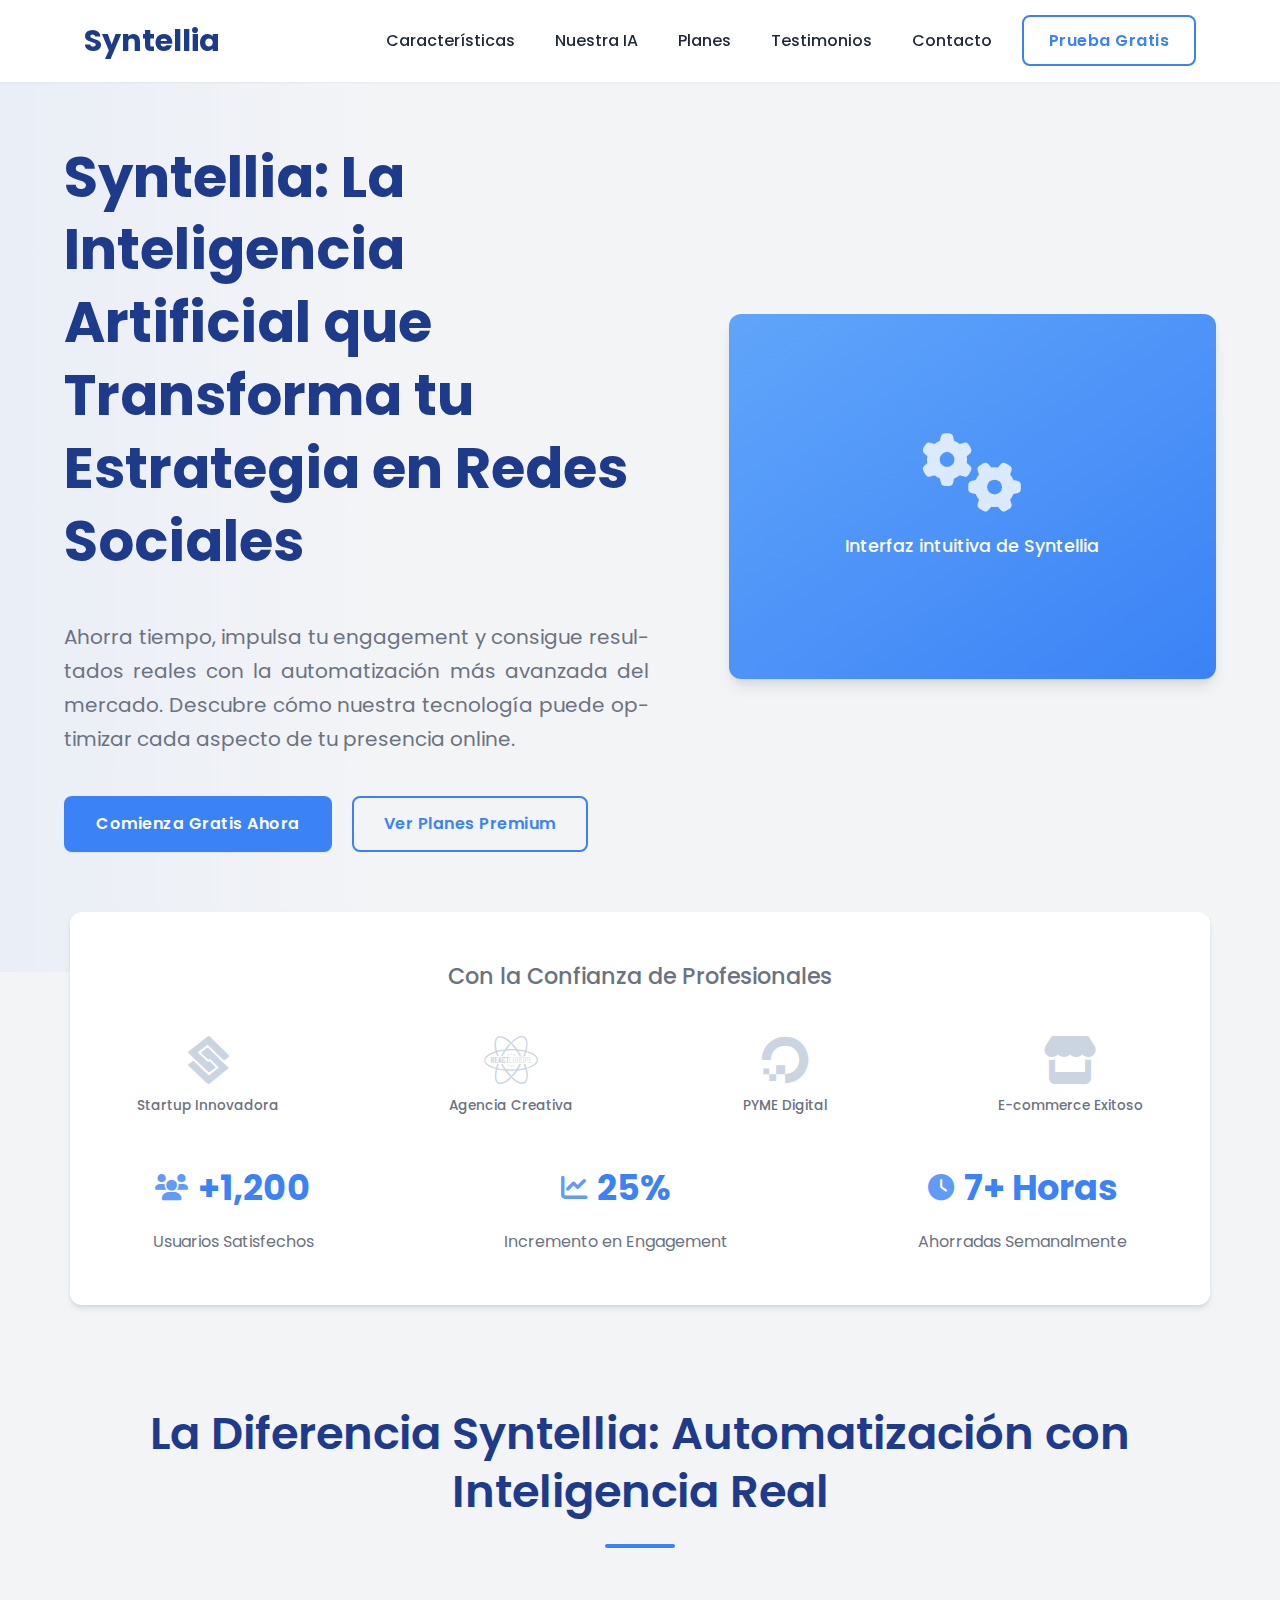
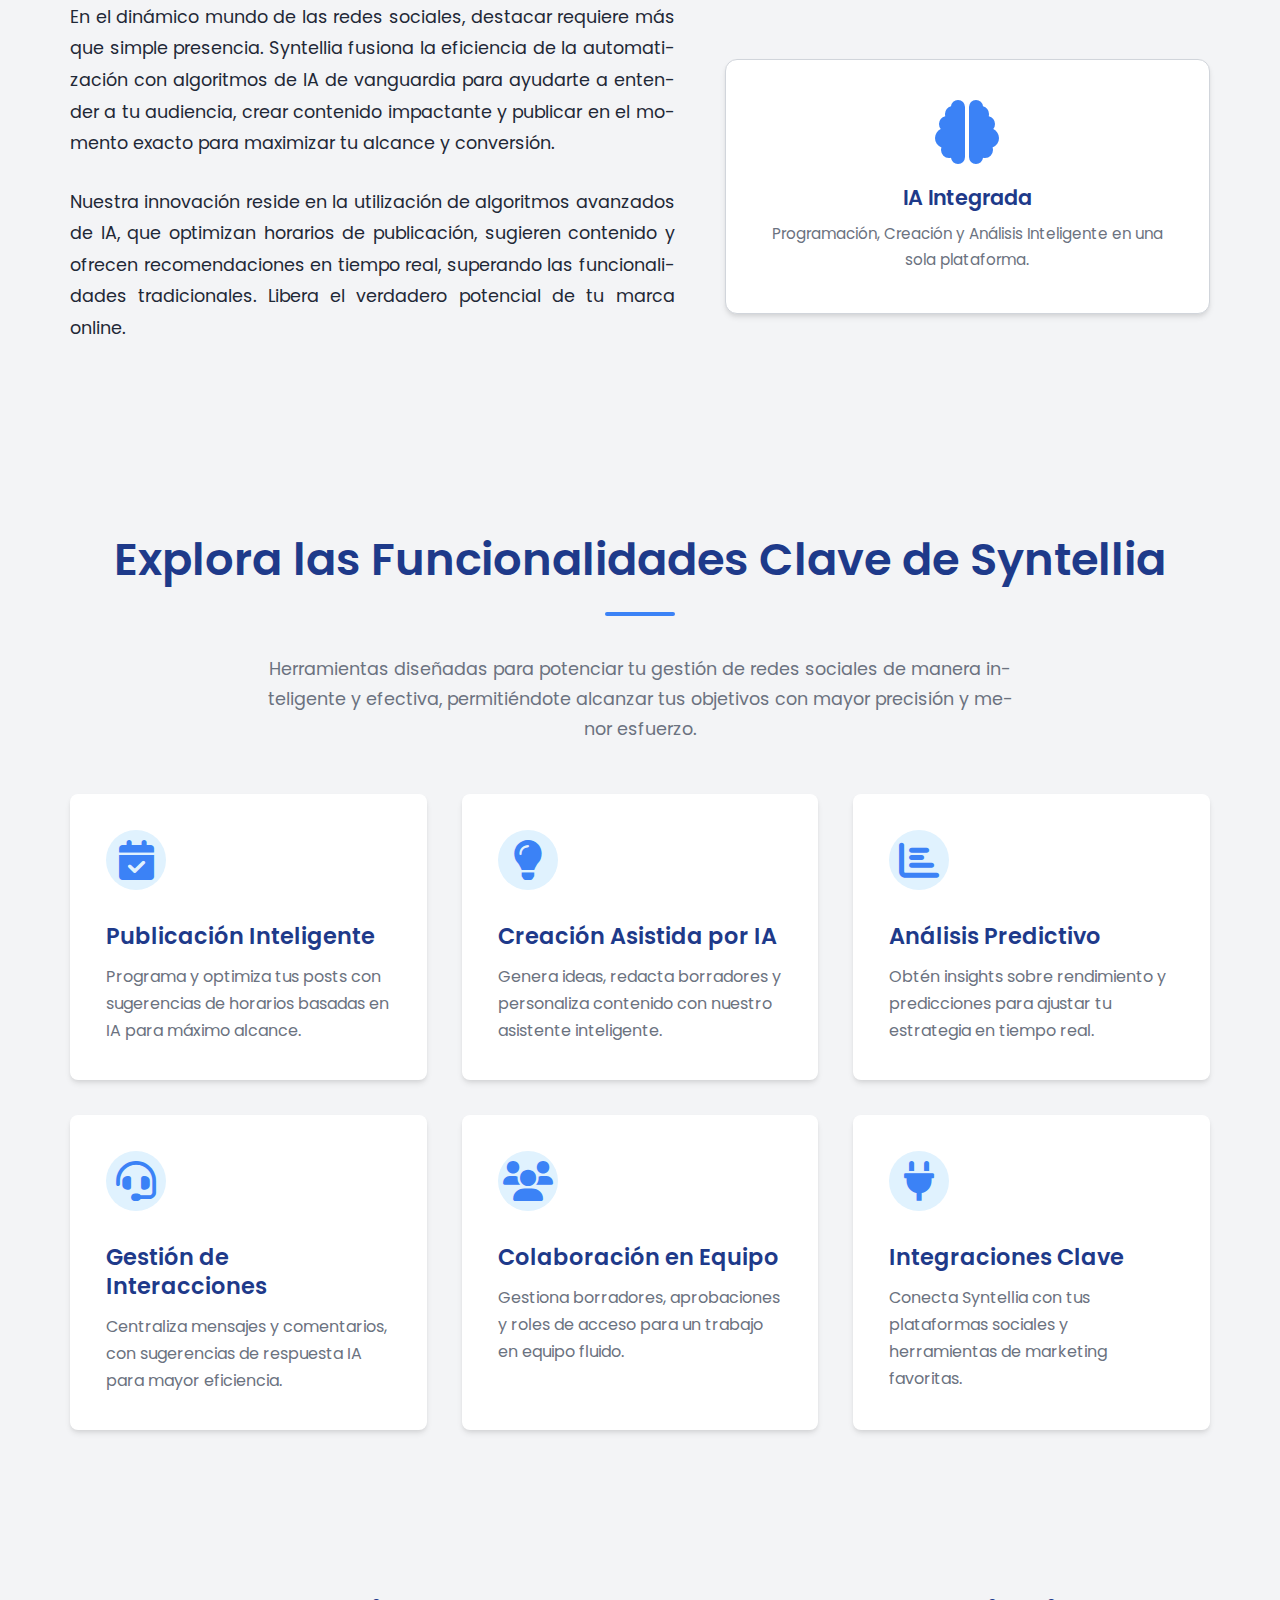
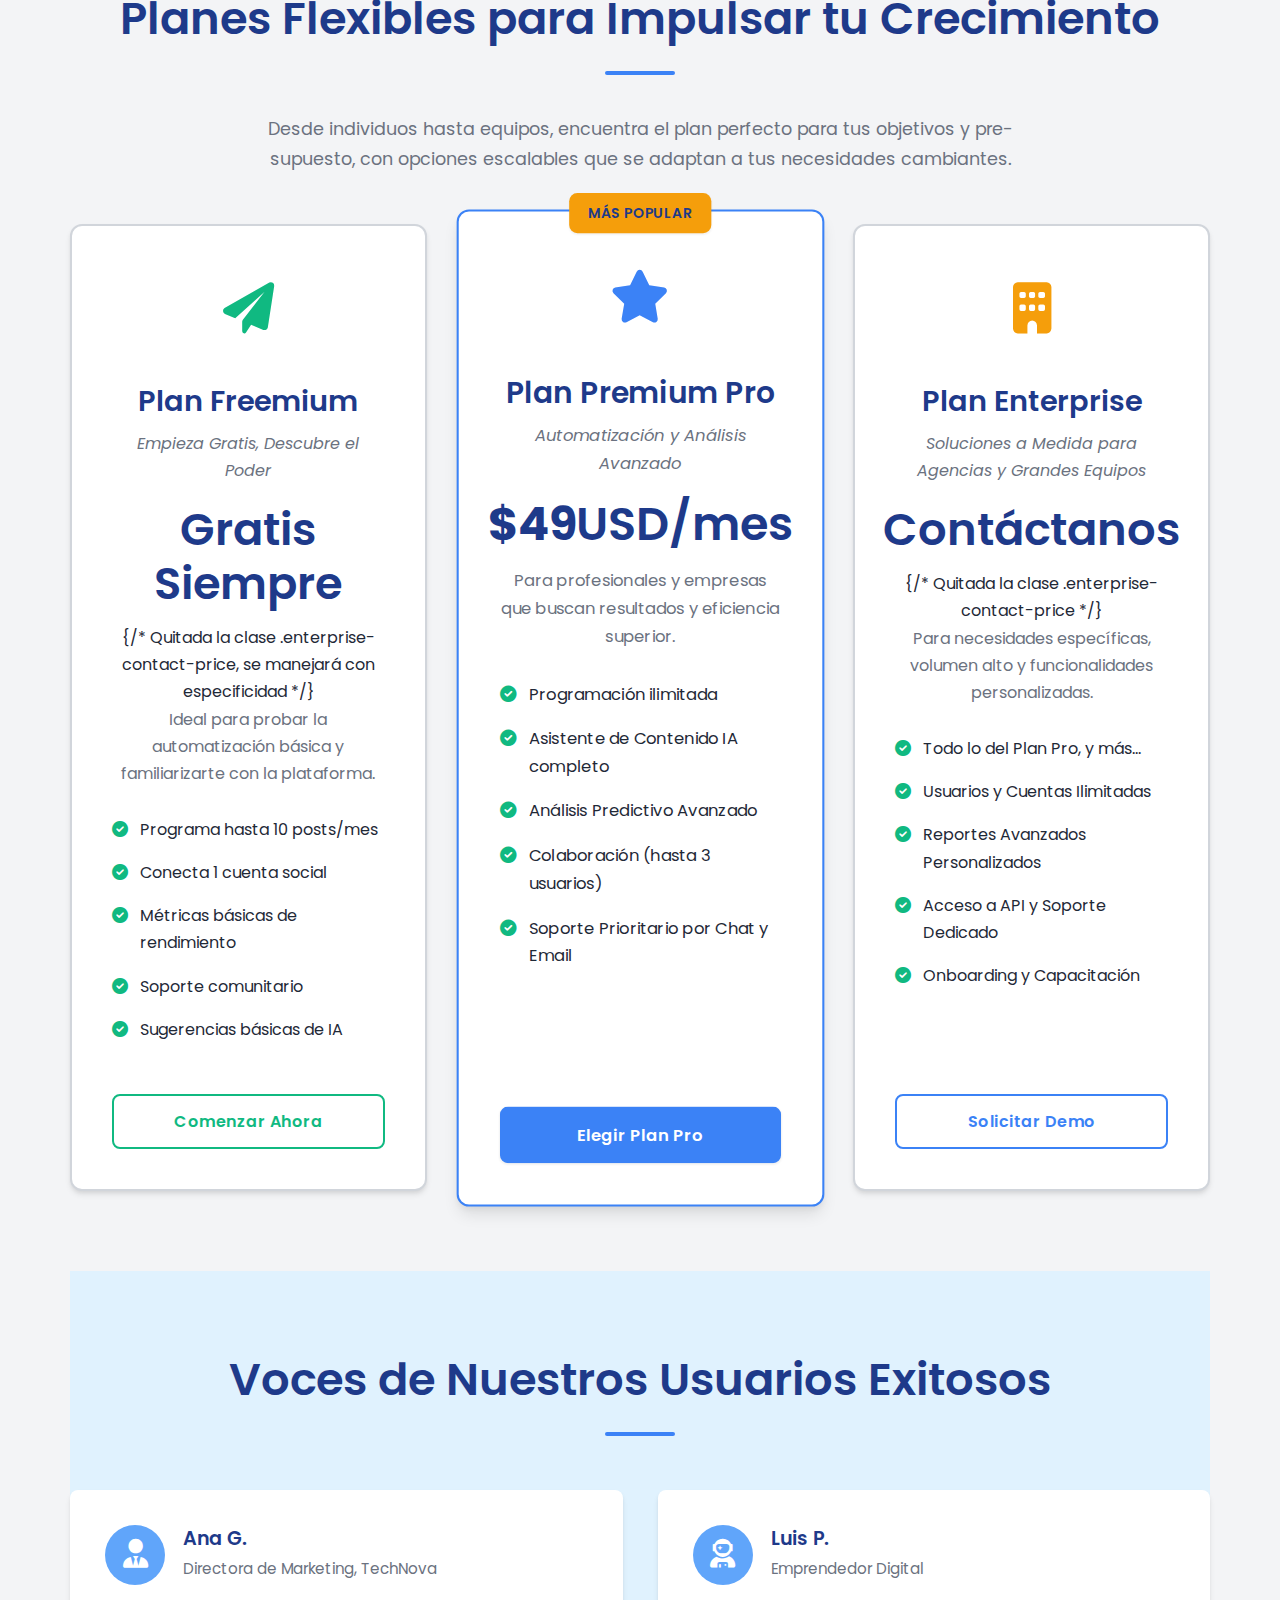
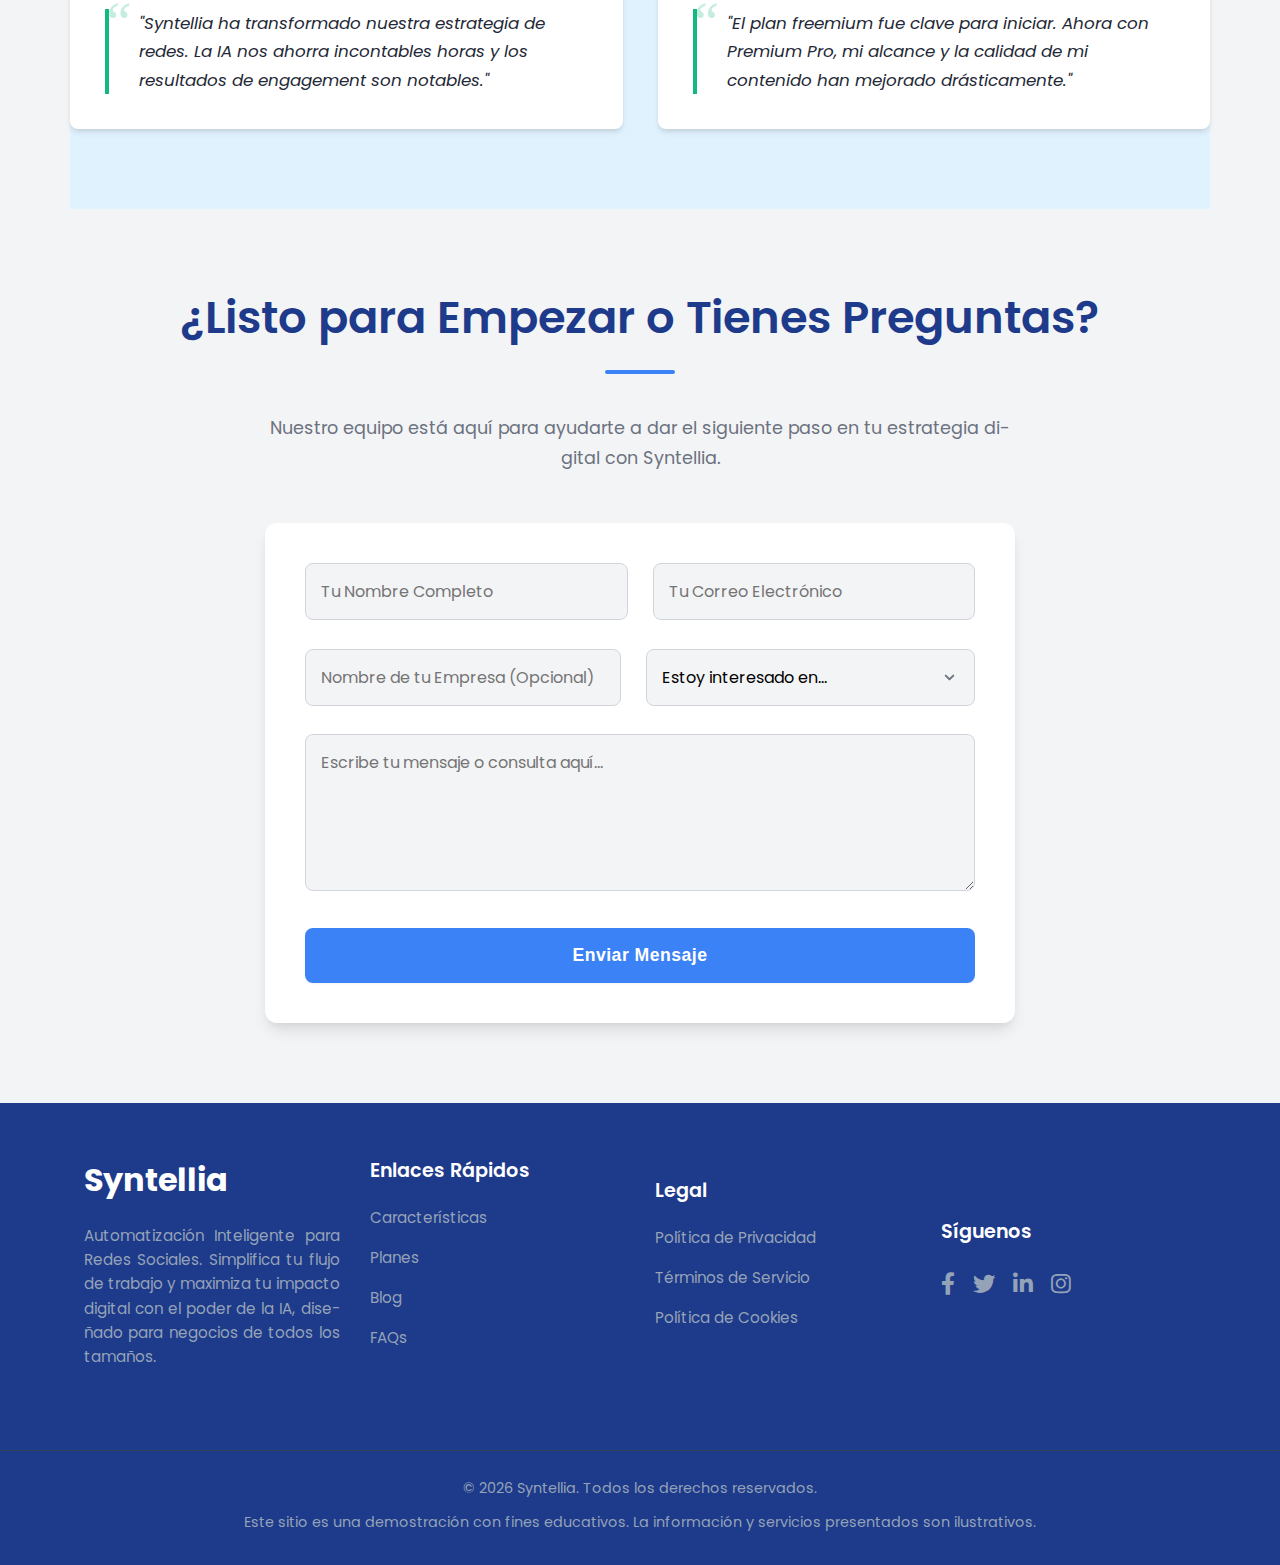
<file: index.html>
<!DOCTYPE html>
<html lang="es">
<head>
    <meta charset="UTF-8">
    <meta name="viewport" content="width=device-width, initial-scale=1.0">
    <title>Syntellia - Automatización Inteligente de Redes Sociales</title>
    <link rel="stylesheet" href="styles.css">
    <!-- Google Fonts: Poppins -->
    <link href="https://fonts.googleapis.com/css2?family=Poppins:wght@300;400;500;600;700&display=swap" rel="stylesheet">
    <!-- Font Awesome para íconos -->
    <link rel="stylesheet" href="https://cdnjs.cloudflare.com/ajax/libs/font-awesome/6.0.0-beta3/css/all.min.css">
</head>
<body>

    <!-- ===================== Encabezado ===================== -->
    <header>
        <div class="container header-container-flex">
            <a href="#hero" class="logo">Syntellia</a>
            <nav class="main-nav">
                <ul>
                    <li><a href="#features">Características</a></li>
                    <li><a href="#why-syntellia">Nuestra IA</a></li>
                    <li><a href="#pricing-plans">Planes</a></li>
                    <li><a href="#testimonials">Testimonios</a></li>
                    <li><a href="#contact">Contacto</a></li>
                </ul>
            </nav>
            <div class="header-cta">
                <a href="#freemium-plan-anchor" class="btn btn-outline">Prueba Gratis</a>
            </div>
            <button class="mobile-nav-toggle" aria-label="Toggle navigation" aria-expanded="false">
                <i class="fas fa-bars"></i>
            </button>
        </div>
    </header>

    <!-- ===================== Sección Principal (Hero) ===================== -->
    <section id="hero">
        <div class="container hero-container-flex">
            <div class="hero-text">
                <h1>Syntellia: La Inteligencia Artificial que Transforma tu Estrategia en Redes Sociales</h1>
                <p class="justified-text">Ahorra tiempo, impulsa tu engagement y consigue resultados reales con la automatización más avanzada del mercado. Descubre cómo nuestra tecnología puede optimizar cada aspecto de tu presencia online.</p>
                <div class="cta-buttons">
                    <a href="#freemium-plan-anchor" class="btn btn-primary">Comienza Gratis Ahora</a>
                    <a href="#pricing-plans" class="btn btn-secondary">Ver Planes Premium</a>
                </div>
            </div>
            <div class="hero-visual">
                <div class="hero-image-mockup">
                    <i class="fas fa-cogs fa-5x"></i>
                    <p>Interfaz intuitiva de Syntellia</p>
                </div>
            </div>
        </div>
    </section>

    <!-- ===================== Sección de Prueba Social Inicial ===================== -->
    <section id="social-proof" class="container-tight">
        <h2>Con la Confianza de Profesionales</h2>
        <div class="client-logos">
            <div class="logo-item"><i class="fab fa-staylinked"></i><span>Startup Innovadora</span></div>
            <div class="logo-item"><i class="fab fa-reacteurope"></i><span>Agencia Creativa</span></div>
            <div class="logo-item"><i class="fab fa-digital-ocean"></i><span>PYME Digital</span></div>
            <div class="logo-item"><i class="fas fa-store"></i><span>E-commerce Exitoso</span></div>
        </div>
        <div class="metrics-showcase">
            <div class="metric-item">
                <h3><i class="fas fa-users"></i> +1,200</h3>
                <p>Usuarios Satisfechos</p>
            </div>
            <div class="metric-item">
                <h3><i class="fas fa-chart-line"></i> 25%</h3>
                <p>Incremento en Engagement</p>
            </div>
            <div class="metric-item">
                <h3><i class="fas fa-clock"></i> 7+ Horas</h3>
                <p>Ahorradas Semanalmente</p>
            </div>
        </div>
    </section>

    <!-- ===================== Sección "Por qué Syntellia" / "Nuestra IA" ===================== -->
    <section id="why-syntellia" class="container-tight">
        <h2>La Diferencia Syntellia: Automatización con Inteligencia Real</h2>
        <div class="why-syntellia-content">
            <div class="text-content">
                <p class="justified-text">En el dinámico mundo de las redes sociales, destacar requiere más que simple presencia. Syntellia fusiona la eficiencia de la automatización con algoritmos de IA de vanguardia para ayudarte a entender a tu audiencia, crear contenido impactante y publicar en el momento exacto para maximizar tu alcance y conversión.</p>
                <p class="justified-text">Nuestra innovación reside en la utilización de algoritmos avanzados de IA, que optimizan horarios de publicación, sugieren contenido y ofrecen recomendaciones en tiempo real, superando las funcionalidades tradicionales. Libera el verdadero potencial de tu marca online.</p>
            </div>
            <div class="ia-diagram-placeholder">
                <i class="fas fa-brain fa-4x"></i>
                <h4>IA Integrada</h4>
                <p>Programación, Creación y Análisis Inteligente en una sola plataforma.</p>
            </div>
        </div>
    </section>

    <!-- ===================== Sección General de Características / Producto ===================== -->
    <section id="features" class="container-tight">
        <h2>Explora las Funcionalidades Clave de Syntellia</h2>
        <p class="section-subtitle justified-text">Herramientas diseñadas para potenciar tu gestión de redes sociales de manera inteligente y efectiva, permitiéndote alcanzar tus objetivos con mayor precisión y menor esfuerzo.</p>

        <div class="features-grid">
            <div class="feature-item">
                <div class="feature-icon"><i class="fas fa-calendar-check"></i></div>
                <h3>Publicación Inteligente</h3>
                <p>Programa y optimiza tus posts con sugerencias de horarios basadas en IA para máximo alcance.</p>
            </div>
            <div class="feature-item">
                <div class="feature-icon"><i class="fas fa-lightbulb"></i></div>
                <h3>Creación Asistida por IA</h3>
                <p>Genera ideas, redacta borradores y personaliza contenido con nuestro asistente inteligente.</p>
            </div>
            <div class="feature-item">
                <div class="feature-icon"><i class="fas fa-chart-bar"></i></div>
                <h3>Análisis Predictivo</h3>
                <p>Obtén insights sobre rendimiento y predicciones para ajustar tu estrategia en tiempo real.</p>
            </div>
            <div class="feature-item">
                <div class="feature-icon"><i class="fas fa-headset"></i></div>
                <h3>Gestión de Interacciones</h3>
                <p>Centraliza mensajes y comentarios, con sugerencias de respuesta IA para mayor eficiencia.</p>
            </div>
            <div class="feature-item">
                 <div class="feature-icon"><i class="fas fa-users"></i></div>
                 <h3>Colaboración en Equipo</h3>
                 <p>Gestiona borradores, aprobaciones y roles de acceso para un trabajo en equipo fluido.</p>
             </div>
             <div class="feature-item">
                <div class="feature-icon"><i class="fas fa-plug"></i></div>
                <h3>Integraciones Clave</h3>
                <p>Conecta Syntellia con tus plataformas sociales y herramientas de marketing favoritas.</p>
            </div>
        </div>
    </section>

    <!-- ===================== Sección Planes (Freemium y Premium combinados) ===================== -->
    <section id="pricing-plans" class="container-tight">
        <h2>Planes Flexibles para Impulsar tu Crecimiento</h2>
        <p class="section-subtitle justified-text">Desde individuos hasta equipos, encuentra el plan perfecto para tus objetivos y presupuesto, con opciones escalables que se adaptan a tus necesidades cambiantes.</p>
        <div class="pricing-grid">
            <!-- Plan Freemium -->
            <div class="pricing-card plan-freemium" id="freemium-plan-anchor">
                <div class="plan-icon"><i class="fas fa-paper-plane"></i></div>
                <h3>Plan Freemium</h3>
                <p class="plan-tagline">Empieza Gratis, Descubre el Poder</p>
                <p class="plan-price">Gratis Siempre</p> {/* Quitada la clase .enterprise-contact-price, se manejará con especificidad */}
                <p class="plan-description">Ideal para probar la automatización básica y familiarizarte con la plataforma.</p>
                <ul class="features-list">
                    <li><i class="fas fa-check-circle"></i> Programa hasta 10 posts/mes</li>
                    <li><i class="fas fa-check-circle"></i> Conecta 1 cuenta social</li>
                    <li><i class="fas fa-check-circle"></i> Métricas básicas de rendimiento</li>
                    <li><i class="fas fa-check-circle"></i> Soporte comunitario</li>
                    <li><i class="fas fa-check-circle"></i> Sugerencias básicas de IA</li>
                </ul>
                <a href="#" class="btn btn-outline-alt">Comenzar Ahora</a>
            </div>

            <!-- Plan Premium (Ejemplo Pro) -->
            <div class="pricing-card plan-premium most-popular">
                <div class="badge">MÁS POPULAR</div>
                <div class="plan-icon"><i class="fas fa-star"></i></div>
                <h3>Plan Premium Pro</h3>
                <p class="plan-tagline">Automatización y Análisis Avanzado</p>
                <p class="plan-price"><span>$49</span> USD/mes</p>
                <p class="plan-description">Para profesionales y empresas que buscan resultados y eficiencia superior.</p>
                <ul class="features-list">
                    <li><i class="fas fa-check-circle"></i> Programación ilimitada</li>
                    <li><i class="fas fa-check-circle"></i> Asistente de Contenido IA completo</li>
                    <li><i class="fas fa-check-circle"></i> Análisis Predictivo Avanzado</li>
                    <li><i class="fas fa-check-circle"></i> Colaboración (hasta 3 usuarios)</li>
                    <li><i class="fas fa-check-circle"></i> Soporte Prioritario por Chat y Email</li>
                </ul>
                <a href="#" class="btn btn-primary">Elegir Plan Pro</a>
            </div>

            <!-- Servicios Adicionales / Plan Enterprise -->
            <div class="pricing-card plan-custom">
                 <div class="plan-icon"><i class="fas fa-building"></i></div>
                <h3>Plan Enterprise</h3>
                <p class="plan-tagline">Soluciones a Medida para Agencias y Grandes Equipos</p>
                <p class="plan-price">Contáctanos</p> {/* Quitada la clase .enterprise-contact-price */}
                <p class="plan-description">Para necesidades específicas, volumen alto y funcionalidades personalizadas.</p>
                <ul class="features-list">
                    <li><i class="fas fa-check-circle"></i> Todo lo del Plan Pro, y más...</li>
                    <li><i class="fas fa-check-circle"></i> Usuarios y Cuentas Ilimitadas</li>
                    <li><i class="fas fa-check-circle"></i> Reportes Avanzados Personalizados</li>
                    <li><i class="fas fa-check-circle"></i> Acceso a API y Soporte Dedicado</li>
                    <li><i class="fas fa-check-circle"></i> Onboarding y Capacitación</li>
                </ul>
                <a href="#contact" class="btn btn-secondary">Solicitar Demo</a>
            </div>
        </div>
    </section>

    <!-- ===================== Sección de Testimonios ===================== -->
    <section id="testimonials" class="container-tight">
        <h2>Voces de Nuestros Usuarios Exitosos</h2>
        <div class="testimonials-grid">
            <div class="testimonial-card">
                <div class="testimonial-author">
                    <div class="avatar-icon"><i class="fas fa-user-tie"></i></div>
                    <div>
                        <h4>Ana G.</h4>
                        <p>Directora de Marketing, TechNova</p>
                    </div>
                </div>
                <blockquote>"Syntellia ha transformado nuestra estrategia de redes. La IA nos ahorra incontables horas y los resultados de engagement son notables."</blockquote>
            </div>
            <div class="testimonial-card">
                <div class="testimonial-author">
                     <div class="avatar-icon"><i class="fas fa-user-astronaut"></i></div>
                    <div>
                        <h4>Luis P.</h4>
                        <p>Emprendedor Digital</p>
                    </div>
                </div>
                <blockquote>"El plan freemium fue clave para iniciar. Ahora con Premium Pro, mi alcance y la calidad de mi contenido han mejorado drásticamente."</blockquote>
            </div>
        </div>
    </section>

    <!-- ===================== Sección de Contacto ===================== -->
    <section id="contact" class="container-tight">
        <h2>¿Listo para Empezar o Tienes Preguntas?</h2>
        <p class="section-subtitle justified-text">Nuestro equipo está aquí para ayudarte a dar el siguiente paso en tu estrategia digital con Syntellia.</p>
        <form class="contact-form">
            <div class="form-group">
                <input type="text" placeholder="Tu Nombre Completo" required>
                <input type="email" placeholder="Tu Correo Electrónico" required>
            </div>
            <div class="form-group">
                <input type="text" placeholder="Nombre de tu Empresa (Opcional)">
                <select required>
                    <option value="" disabled selected>Estoy interesado en...</option>
                    <option value="freemium">Probar Plan Freemium</option>
                    <option value="premium">Información de Planes Premium</option>
                    <option value="enterprise">Soluciones Enterprise</option>
                    <option value="duda">Consulta General</option>
                </select>
            </div>
            <textarea placeholder="Escribe tu mensaje o consulta aquí..." rows="5" required></textarea>
            <button type="submit" class="btn btn-primary">Enviar Mensaje</button>
        </form>
    </section>

    <footer>
        <div class="container footer-container-flex">
            <div class="footer-column footer-about">
                <div class="footer-logo">Syntellia</div>
                <p class="justified-text">Automatización Inteligente para Redes Sociales. Simplifica tu flujo de trabajo y maximiza tu impacto digital con el poder de la IA, diseñado para negocios de todos los tamaños.</p>
            </div>
            <div class="footer-column">
                <h4>Enlaces Rápidos</h4>
                <ul>
                    <li><a href="#features">Características</a></li>
                    <li><a href="#pricing-plans">Planes</a></li>
                    <li><a href="#">Blog</a></li>
                    <li><a href="#">FAQs</a></li>
                </ul>
            </div>
            <div class="footer-column">
                <h4>Legal</h4>
                <ul>
                    <li><a href="#">Política de Privacidad</a></li>
                    <li><a href="#">Términos de Servicio</a></li>
                    <li><a href="#">Política de Cookies</a></li>
                </ul>
            </div>
            <div class="footer-column footer-social">
                <h4>Síguenos</h4>
                <div class="social-icons">
                    <a href="#" aria-label="Facebook"><i class="fab fa-facebook-f"></i></a>
                    <a href="#" aria-label="Twitter"><i class="fab fa-twitter"></i></a>
                    <a href="#" aria-label="LinkedIn"><i class="fab fa-linkedin-in"></i></a>
                    <a href="#" aria-label="Instagram"><i class="fab fa-instagram"></i></a>
                </div>
            </div>
        </div>
        <div class="footer-bottom">
            <p>© <span id="currentYear">2025</span> Syntellia. Todos los derechos reservados.</p>
            <p class="disclaimer">Este sitio es una demostración con fines educativos. La información y servicios presentados son ilustrativos.</p>
        </div>
    </footer>

    <script>
        // Script para el menú móvil
        const mobileNavToggle = document.querySelector('.mobile-nav-toggle');
        const mainNav = document.querySelector('.main-nav');
        const header = document.querySelector('header');

        mobileNavToggle.addEventListener('click', () => {
            const isExpanded = mobileNavToggle.getAttribute('aria-expanded') === 'true' || false;
            mobileNavToggle.setAttribute('aria-expanded', !isExpanded);
            mainNav.classList.toggle('active');
            mobileNavToggle.querySelector('i').classList.toggle('fa-bars');
            mobileNavToggle.querySelector('i').classList.toggle('fa-times');
            header.classList.toggle('nav-active');
        });

        document.querySelectorAll('.main-nav a').forEach(link => {
            link.addEventListener('click', () => {
                if (mainNav.classList.contains('active')) {
                    mobileNavToggle.setAttribute('aria-expanded', 'false');
                    mainNav.classList.remove('active');
                    mobileNavToggle.querySelector('i').classList.add('fa-bars');
                    mobileNavToggle.querySelector('i').classList.remove('fa-times');
                    header.classList.remove('nav-active');
                }
            });
        });

        // Script para actualizar el año del copyright
        document.getElementById('currentYear').textContent = new Date().getFullYear();
    </script>
</body>
</html>
</file>
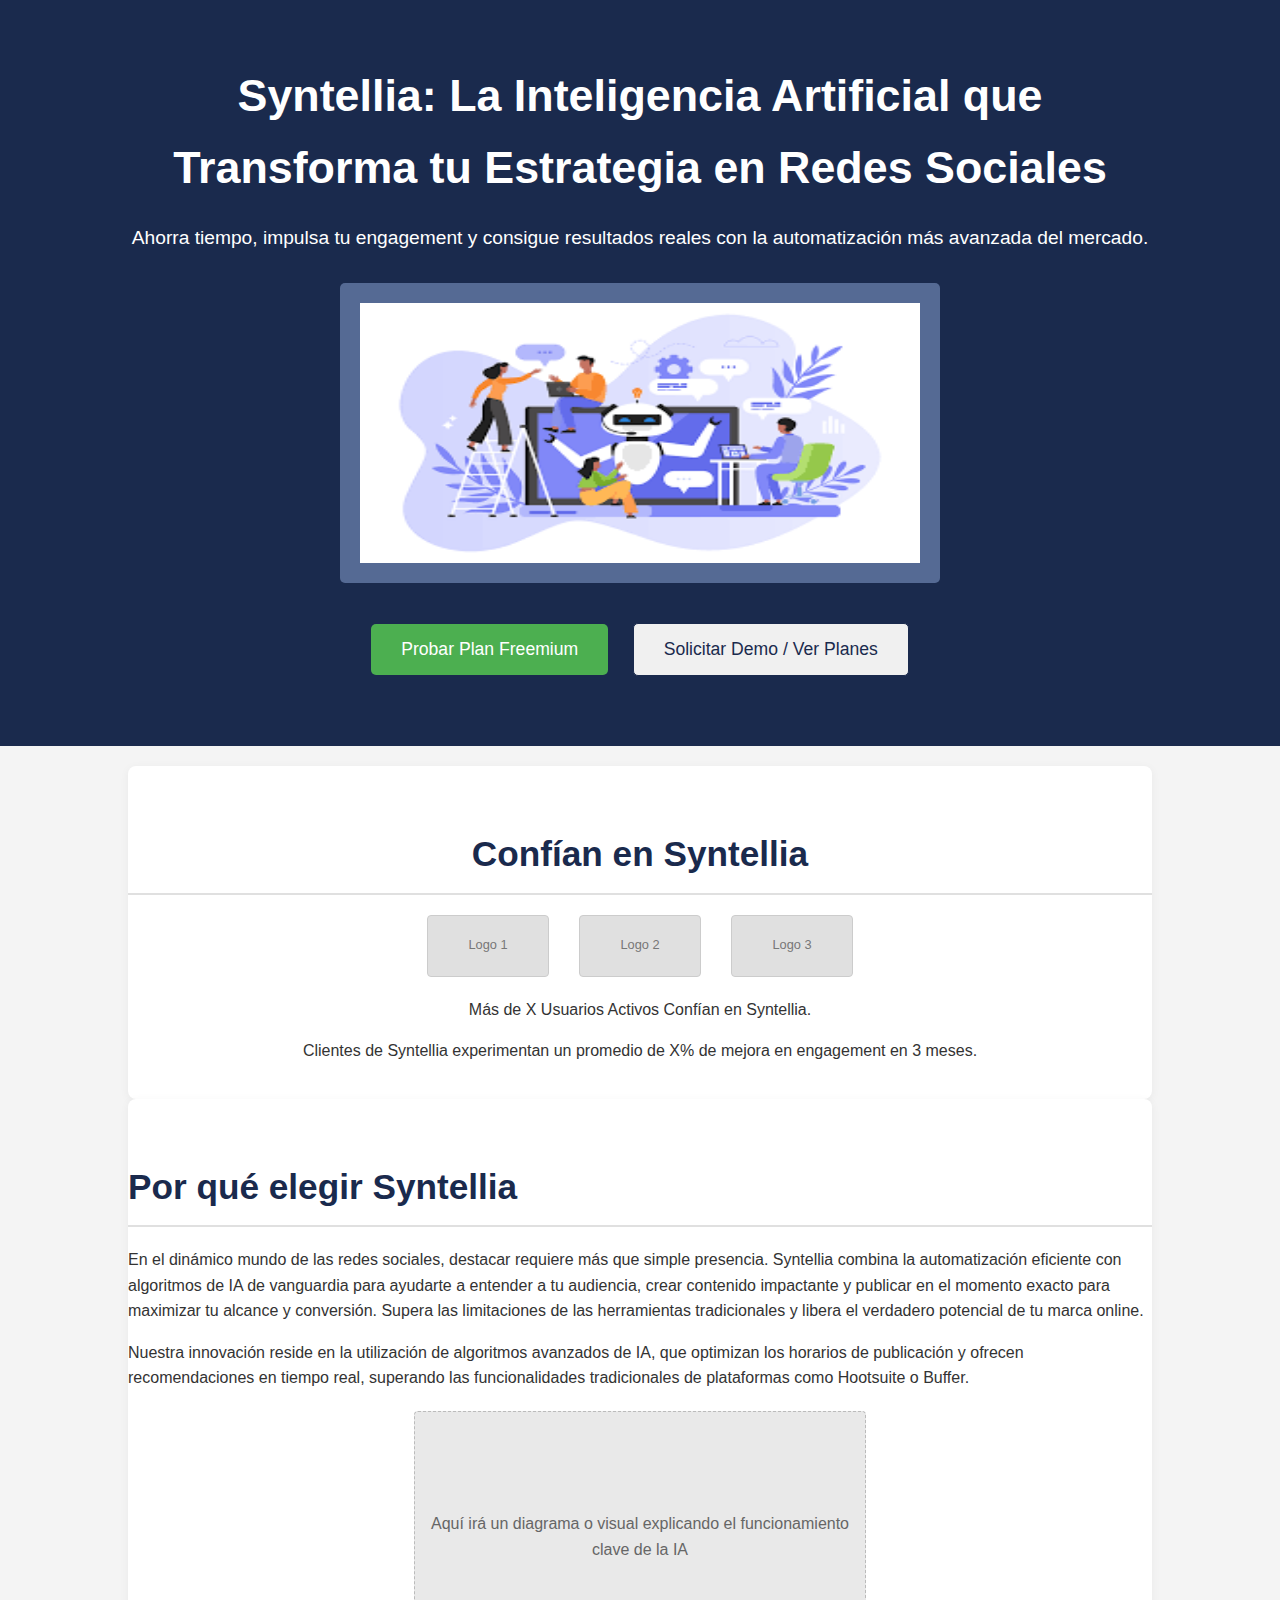
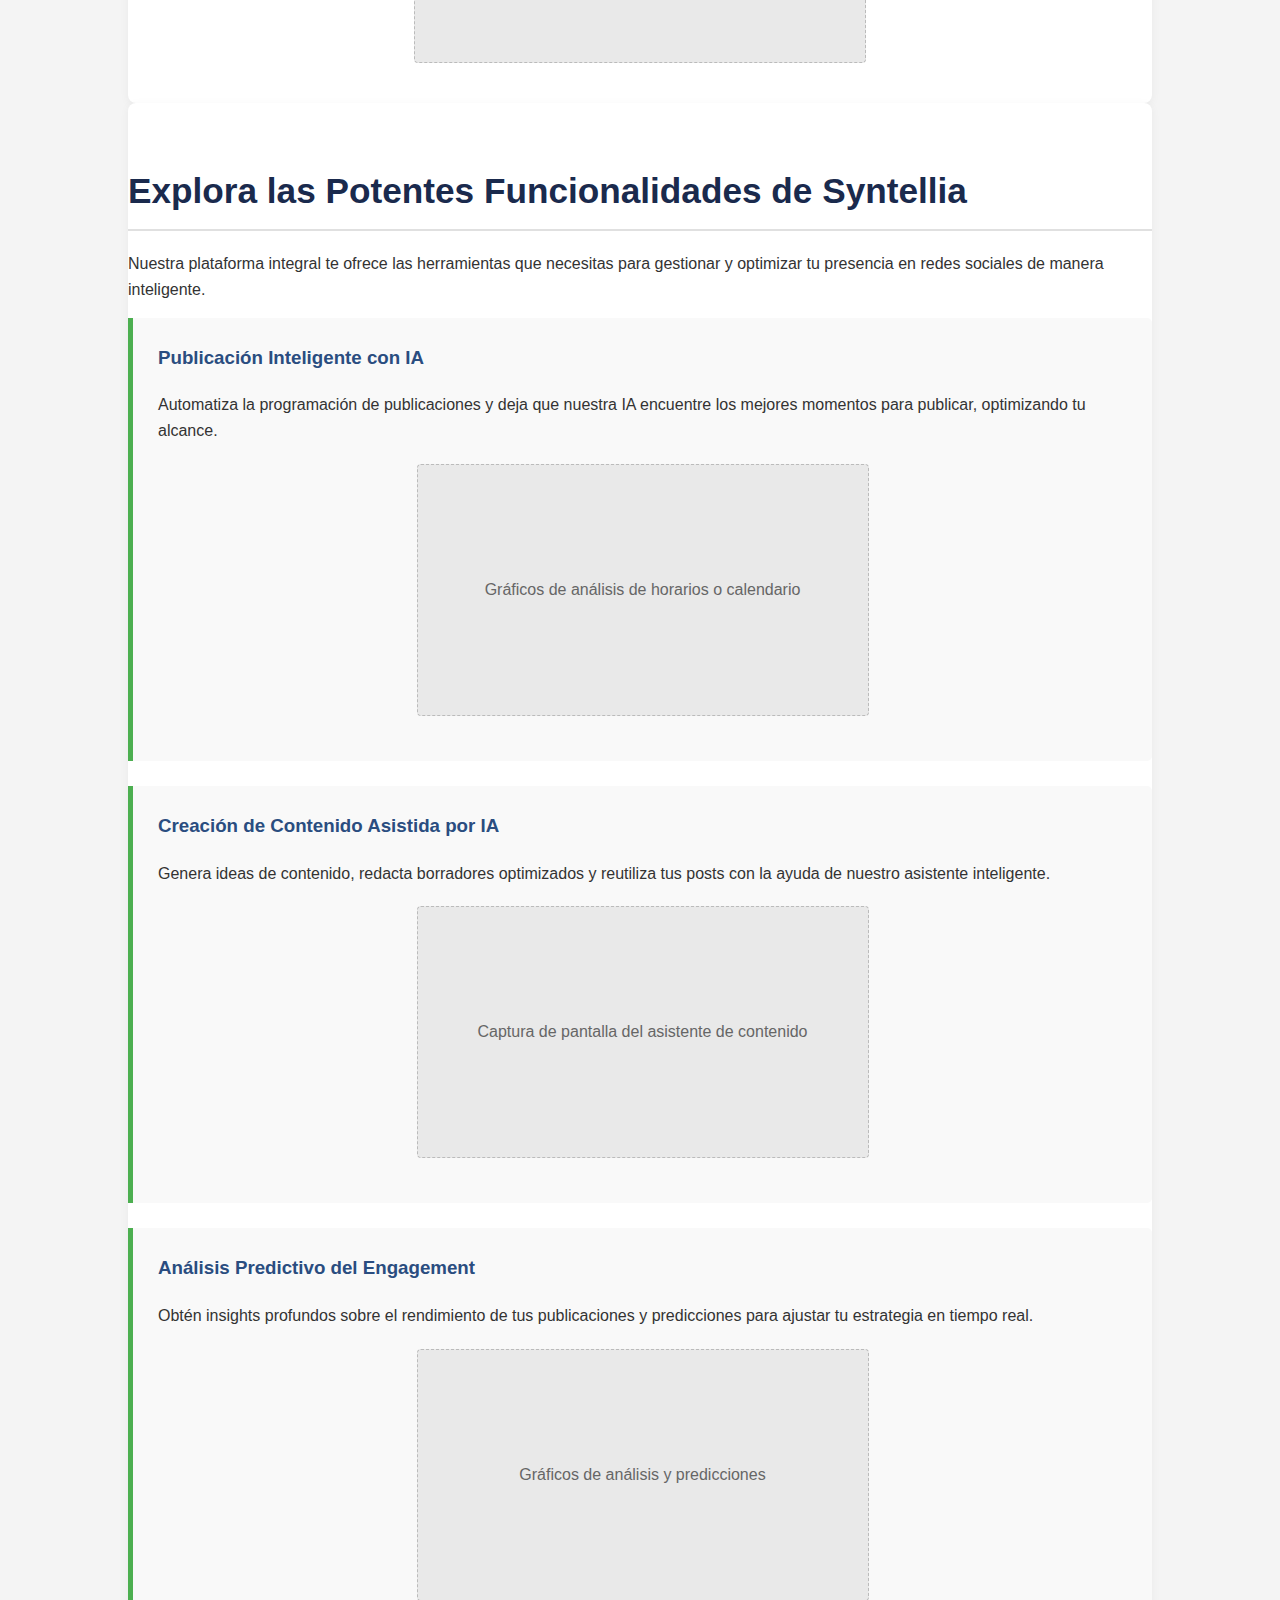
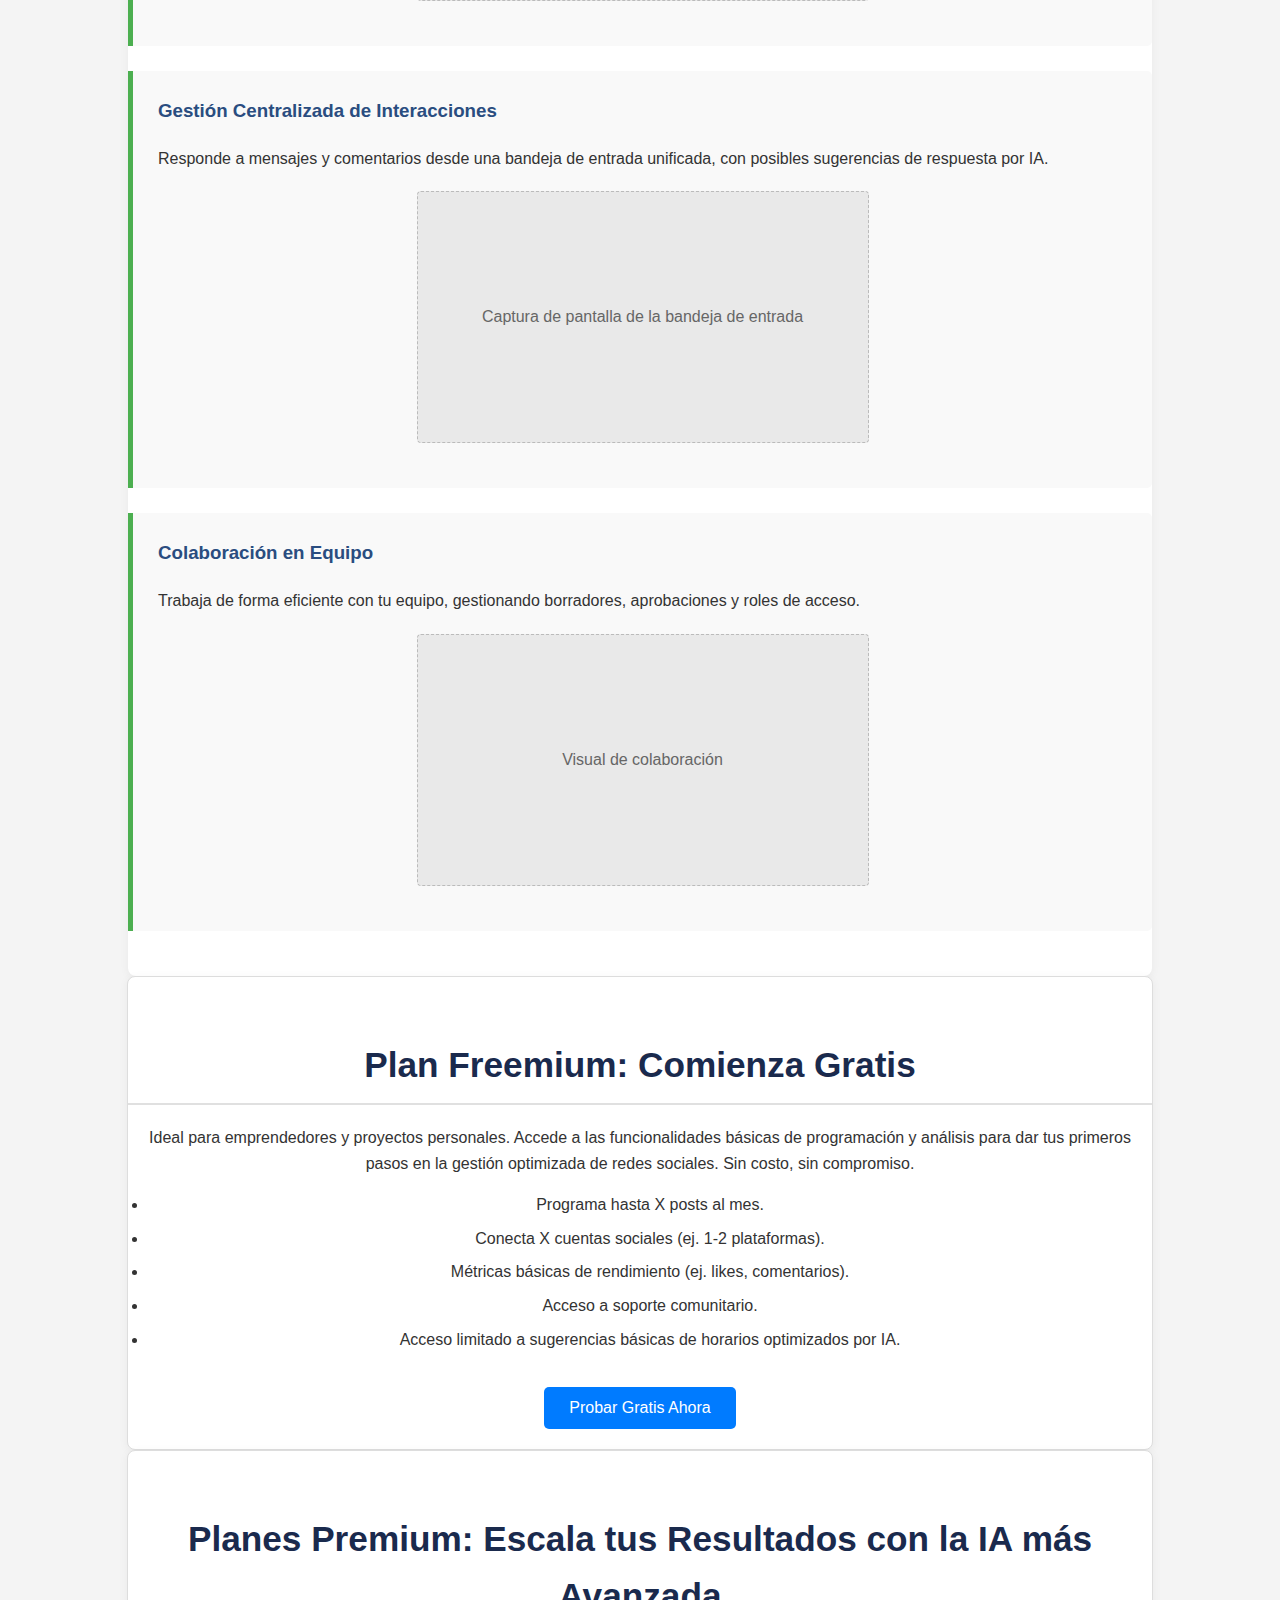
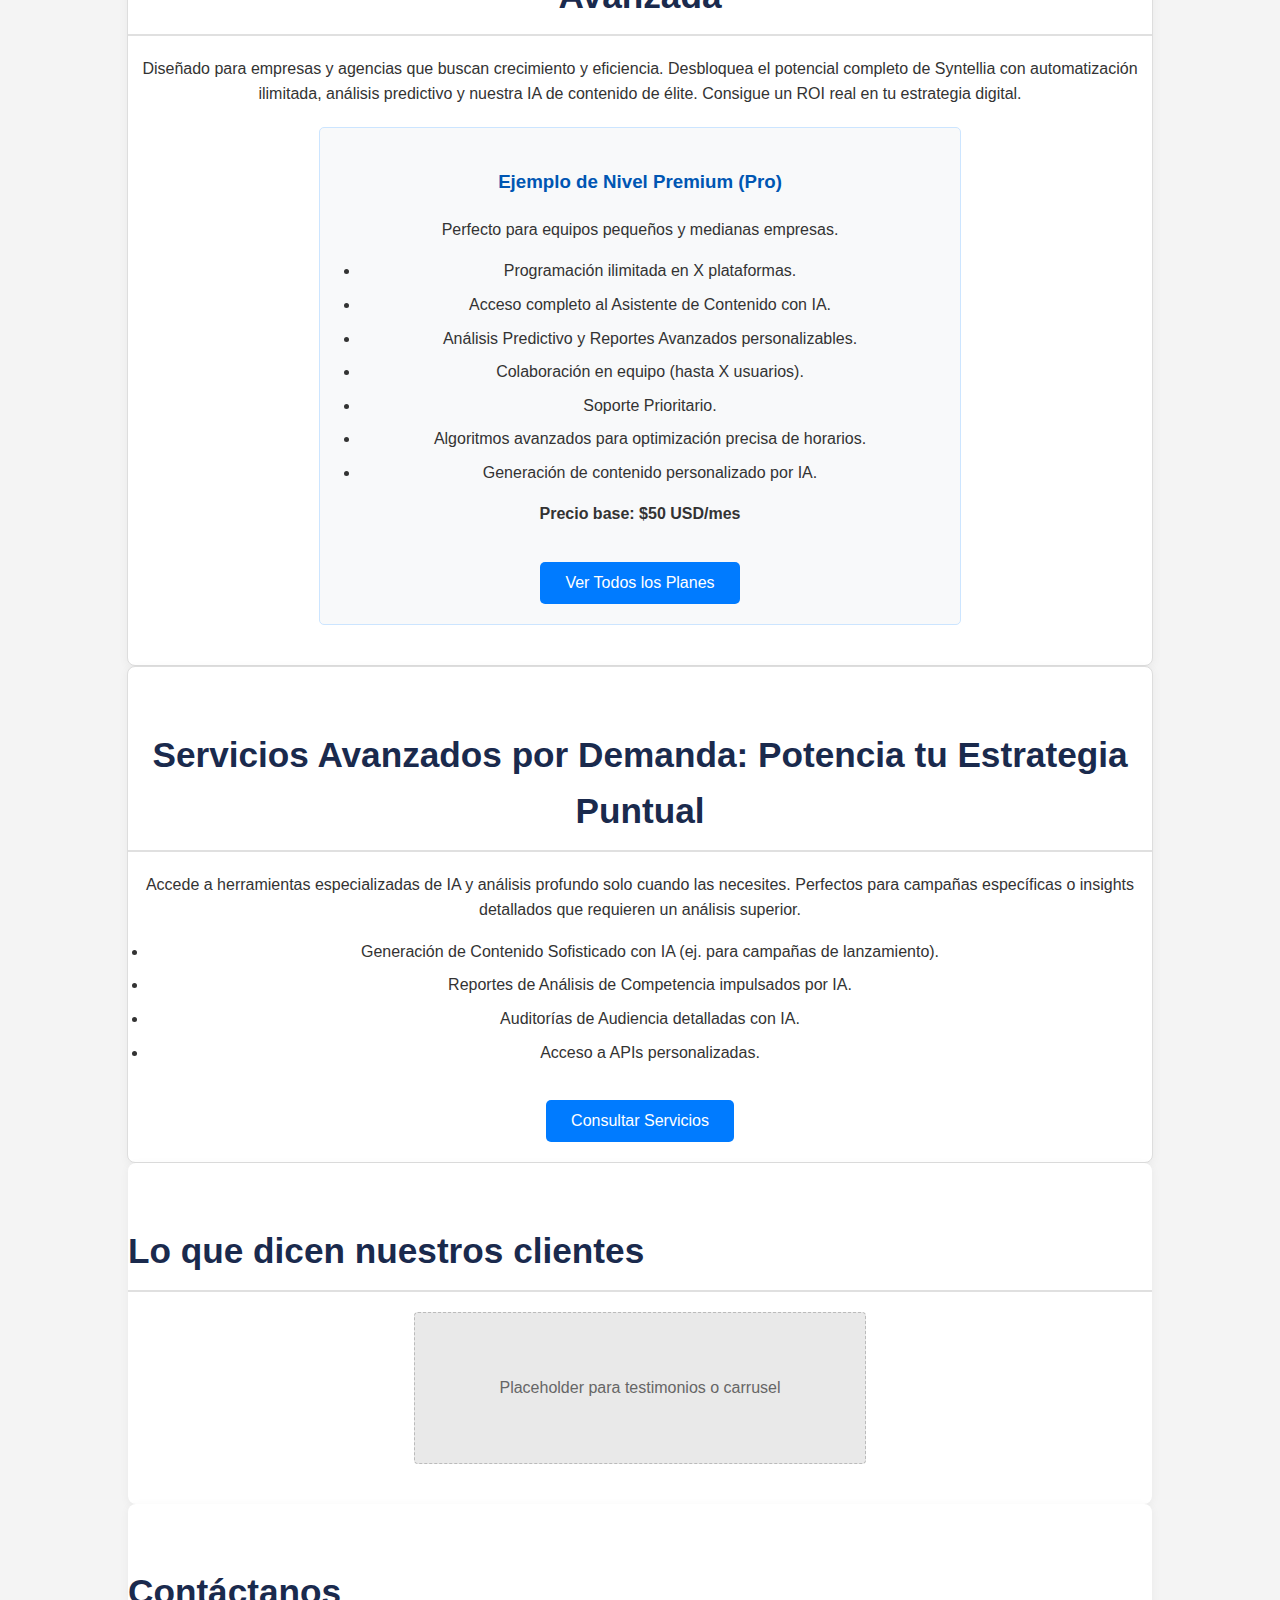
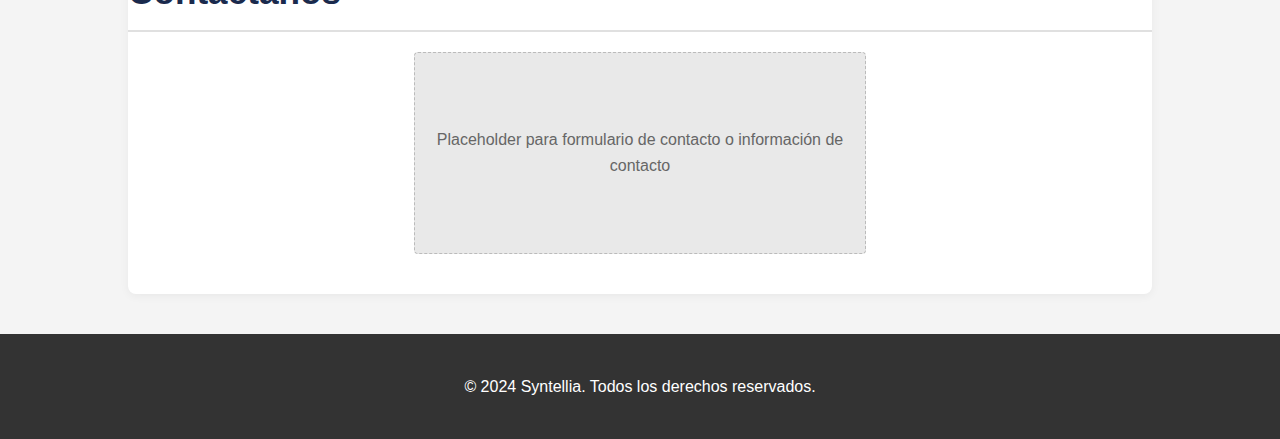
<file: Syntellia-catalogo/index.html>
<!DOCTYPE html>
<html lang="es">
<head>
    <meta charset="UTF-8">
    <meta name="viewport" content="width=device-width, initial-scale=1.0">
    <title>Catálogo Digital - Syntellia</title>
    <link rel="stylesheet" href="styles.css">
</head>
<body>

    <!-- ===================== Sección Principal (Hero) ===================== -->
    <section id="hero">
        <div class="container">
            <h1>Syntellia: La Inteligencia Artificial que Transforma tu Estrategia en Redes Sociales</h1>
            <p>Ahorra tiempo, impulsa tu engagement y consigue resultados reales con la automatización más avanzada del mercado.</p>

            <img src="images/syntellia-hero-banner.png" alt="Banner principal de Syntellia mostrando la plataforma en acción" class="hero-image-placeholder">

            <div class="cta-buttons">
                <button>Probar Plan Freemium</button>
                <button class="secondary">Solicitar Demo / Ver Planes</button>
            </div>
        </div>
    </section>

    <!-- ===================== Sección de Prueba Social Inicial ===================== -->
    <section id="social-proof" class="container">
        <h2>Confían en Syntellia</h2>
        <div class="client-logos">
            <div class="logo-placeholder">Logo 1</div>
            <div class="logo-placeholder">Logo 2</div>
            <div class="logo-placeholder">Logo 3</div>
            <!-- Añade más si es necesario -->
        </div>
        <p>Más de X Usuarios Activos Confían en Syntellia.</p>
        <p>Clientes de Syntellia experimentan un promedio de X% de mejora en engagement en 3 meses.</p>
    </section>

    <!-- ===================== Sección "Por qué Syntellia" / "Nuestra IA" ===================== -->
    <section id="why-syntellia" class="container">
        <h2>Por qué elegir Syntellia</h2>
        <p>En el dinámico mundo de las redes sociales, destacar requiere más que simple presencia. Syntellia combina la automatización eficiente con algoritmos de IA de vanguardia para ayudarte a entender a tu audiencia, crear contenido impactante y publicar en el momento exacto para maximizar tu alcance y conversión. Supera las limitaciones de las herramientas tradicionales y libera el verdadero potencial de tu marca online.</p>
        <p>Nuestra innovación reside en la utilización de algoritmos avanzados de IA, que optimizan los horarios de publicación y ofrecen recomendaciones en tiempo real, superando las funcionalidades tradicionales de plataformas como Hootsuite o Buffer.</p>

        <div class="feature-visual-placeholder" style="height: 250px;">Aquí irá un diagrama o visual explicando el funcionamiento clave de la IA</div>
    </section>

    <!-- ===================== Sección General de Características / Producto ===================== -->
    <section id="features" class="container">
        <h2>Explora las Potentes Funcionalidades de Syntellia</h2>
        <p>Nuestra plataforma integral te ofrece las herramientas que necesitas para gestionar y optimizar tu presencia en redes sociales de manera inteligente.</p>

        <div class="feature-item">
            <h3>Publicación Inteligente con IA</h3>
            <p>Automatiza la programación de publicaciones y deja que nuestra IA encuentre los mejores momentos para publicar, optimizando tu alcance.</p>
            <div class="feature-visual-placeholder">Gráficos de análisis de horarios o calendario</div>
        </div>
        <div class="feature-item">
            <h3>Creación de Contenido Asistida por IA</h3>
            <p>Genera ideas de contenido, redacta borradores optimizados y reutiliza tus posts con la ayuda de nuestro asistente inteligente.</p>
            <div class="feature-visual-placeholder">Captura de pantalla del asistente de contenido</div>
        </div>
        <div class="feature-item">
            <h3>Análisis Predictivo del Engagement</h3>
            <p>Obtén insights profundos sobre el rendimiento de tus publicaciones y predicciones para ajustar tu estrategia en tiempo real.</p>
            <div class="feature-visual-placeholder">Gráficos de análisis y predicciones</div>
        </div>
        <div class="feature-item">
            <h3>Gestión Centralizada de Interacciones</h3>
            <p>Responde a mensajes y comentarios desde una bandeja de entrada unificada, con posibles sugerencias de respuesta por IA.</p>
            <div class="feature-visual-placeholder">Captura de pantalla de la bandeja de entrada</div>
        </div>
        <div class="feature-item">
             <h3>Colaboración en Equipo</h3>
             <p>Trabaja de forma eficiente con tu equipo, gestionando borradores, aprobaciones y roles de acceso.</p>
             <div class="feature-visual-placeholder">Visual de colaboración</div>
         </div>
    </section>

    <!-- ===================== Sección Plan Freemium ===================== -->
    <section id="freemium-plan" class="container">
        <h2>Plan Freemium: Comienza Gratis</h2>
        <p>Ideal para emprendedores y proyectos personales. Accede a las funcionalidades básicas de programación y análisis para dar tus primeros pasos en la gestión optimizada de redes sociales. Sin costo, sin compromiso.</p>
        <ul>
            <li>Programa hasta X posts al mes.</li>
            <li>Conecta X cuentas sociales (ej. 1-2 plataformas).</li>
            <li>Métricas básicas de rendimiento (ej. likes, comentarios).</li>
            <li>Acceso a soporte comunitario.</li>
            <li>Acceso limitado a sugerencias básicas de horarios optimizados por IA.</li>
        </ul>
        <button class="cta-button">Probar Gratis Ahora</button>
    </section>

    <!-- ===================== Sección Plan Premium ===================== -->
    <section id="premium-plan" class="container">
        <h2>Planes Premium: Escala tus Resultados con la IA más Avanzada</h2>
        <p>Diseñado para empresas y agencias que buscan crecimiento y eficiencia. Desbloquea el potencial completo de Syntellia con automatización ilimitada, análisis predictivo y nuestra IA de contenido de élite. Consigue un ROI real en tu estrategia digital.</p>
        
        <div class="plan-level">
            <h3>Ejemplo de Nivel Premium (Pro)</h3>
            <p>Perfecto para equipos pequeños y medianas empresas.</p>
            <ul>
                <li>Programación ilimitada en X plataformas.</li>
                <li>Acceso completo al Asistente de Contenido con IA.</li>
                <li>Análisis Predictivo y Reportes Avanzados personalizables.</li>
                <li>Colaboración en equipo (hasta X usuarios).</li>
                <li>Soporte Prioritario.</li>
                <li>Algoritmos avanzados para optimización precisa de horarios.</li>
                <li>Generación de contenido personalizado por IA.</li>
            </ul>
            <p><strong>Precio base: $50 USD/mes</strong></p>
            <button class="cta-button">Ver Todos los Planes</button>
        </div>
        <!-- Considerar añadir más niveles o una tabla comparativa aquí -->
    </section>

    <!-- ===================== Sección Servicios Adicionales (Pago por Uso) ===================== -->
    <section id="additional-services" class="container">
        <h2>Servicios Avanzados por Demanda: Potencia tu Estrategia Puntual</h2>
        <p>Accede a herramientas especializadas de IA y análisis profundo solo cuando las necesites. Perfectos para campañas específicas o insights detallados que requieren un análisis superior.</p>
        <ul>
            <li>Generación de Contenido Sofisticado con IA (ej. para campañas de lanzamiento).</li>
            <li>Reportes de Análisis de Competencia impulsados por IA.</li>
            <li>Auditorías de Audiencia detalladas con IA.</li>
            <li>Acceso a APIs personalizadas.</li>
        </ul>
        <button class="cta-button">Consultar Servicios</button>
    </section>

    <!-- ===================== Sección de Testimonios (Placeholder) ===================== -->
    <section id="testimonials" class="container">
        <h2>Lo que dicen nuestros clientes</h2>
        <div class="feature-visual-placeholder" style="height:150px;">Placeholder para testimonios o carrusel</div>
    </section>

    <!-- ===================== Sección de Contacto (Placeholder) ===================== -->
    <section id="contact" class="container">
        <h2>Contáctanos</h2>
        <div class="feature-visual-placeholder" style="height:200px;">Placeholder para formulario de contacto o información de contacto</div>
    </section>

    <footer>
        <div class="container">
            <p>&copy; 2024 Syntellia. Todos los derechos reservados.</p>
            <!-- Añadir enlaces de redes sociales o legales si es necesario -->
        </div>
    </footer>

</body>
</html>
</file>
<file: styles.css>
/* styles.css para Syntellia - Diseño Mejorado v3.1 (con ajustes de feedback) */

/* ===================== Variables CSS ===================== */
:root {
    --primary-color: #3B82F6; /* Azul vibrante principal */
    --secondary-color: #10B981; /* Verde esmeralda para acentos y éxito */
    --accent-color: #F59E0B; /* Naranja/Amarillo para badges o alertas */
    --dark-blue: #1E3A8A; /* Azul muy oscuro para texto principal y fondos */
    --medium-blue: #60A5FA; /* Azul medio para elementos secundarios */
    --light-bg: #F3F4F6; /* Gris muy claro para fondo de página */
    --card-bg: #FFFFFF;
    --text-color: #1F2937; /* Gris oscuro para texto */
    --text-light: #FFFFFF;
    --text-muted: #6B7280; /* Gris medio para texto secundario */
    --border-color: #D1D5DB; /* Gris claro para bordes */
    --font-family: 'Poppins', sans-serif;
    --shadow-sm: 0 1px 2px rgba(0,0,0,0.05);
    --shadow-md: 0 4px 6px -1px rgba(0,0,0,0.1), 0 2px 4px -1px rgba(0,0,0,0.06);
    --shadow-lg: 0 10px 15px -3px rgba(0,0,0,0.1), 0 4px 6px -2px rgba(0,0,0,0.05);
    --border-radius-sm: 4px;
    --border-radius-md: 8px;
    --border-radius-lg: 12px;
    --transition-speed: 0.3s;
}

/* ===================== Reseteo y Estilos Base ===================== */
*, *::before, *::after {
    box-sizing: border-box;
    margin: 0;
    padding: 0;
}

html {
    scroll-behavior: smooth;
    font-size: 100%;
}

body {
    font-family: var(--font-family);
    line-height: 1.7;
    background-color: var(--light-bg);
    color: var(--text-color);
    -webkit-font-smoothing: antialiased;
    -moz-osx-font-smoothing: grayscale;
    overflow-x: hidden;
}
header.nav-active {
    overflow: hidden;
}

p.justified-text {
    text-align: justify;
    -moz-hyphens: auto;
    -webkit-hyphens: auto;
    -ms-hyphens: auto;
    hyphens: auto;
}

/* Contenedores */
.container-tight {
    width: 90%;
    max-width: 1140px;
    margin-left: auto;
    margin-right: auto;
    padding-top: 80px;
    padding-bottom: 80px;
}
.hero-container-flex, .header-container-flex, .footer-container-flex {
    width: 90%;
    max-width: 1200px;
    margin-left: auto;
    margin-right: auto;
    display: flex;
    align-items: center;
}
.header-container-flex { padding: 0 20px; justify-content: space-between; }
.hero-container-flex { padding-top: 60px; padding-bottom: 60px; gap: 40px; }
.footer-container-flex { padding: 50px 20px; flex-wrap: wrap; gap: 30px; justify-content: space-between;}


/* Títulos */
h1, h2, h3, h4 {
    color: var(--dark-blue);
    font-weight: 600;
    line-height: 1.3;
}

h1 {
    font-size: clamp(2.4rem, 5vw, 3.5rem);
    margin-bottom: 0.75em;
    font-weight: 700;
}

h2 {
    font-size: clamp(2rem, 4vw, 2.8rem);
    text-align: center;
    margin-bottom: 0.75em;
    position: relative;
}
h2::after {
    content: '';
    display: block;
    width: 70px;
    height: 4px;
    background-color: var(--primary-color);
    margin: 0.5em auto 1.2em;
    border-radius: var(--border-radius-sm);
}

h3 {
    font-size: clamp(1.3rem, 2.5vw, 1.6rem);
    margin-bottom: 0.5em;
}
h4 {
    font-size: clamp(1.1rem, 2vw, 1.3rem);
    margin-bottom: 0.4em;
}

p {
    margin-bottom: 1.5em;
    color: var(--text-muted);
    max-width: 65ch;
}
p.section-subtitle {
    text-align: center;
    font-size: 1.1rem;
    color: var(--text-muted);
    margin: -0.8em auto 2.8em;
    max-width: 750px;
}

a {
    color: var(--primary-color);
    text-decoration: none;
    transition: color var(--transition-speed) ease;
}
a:hover {
    color: var(--dark-blue);
}

ul { list-style: none; }

/* ===================== Encabezado ===================== */
header {
    background-color: var(--card-bg);
    padding: 15px 0;
    box-shadow: var(--shadow-sm);
    position: sticky;
    top: 0;
    z-index: 1000;
    width: 100%;
}
header .logo {
    font-size: 1.9rem;
    font-weight: 700;
    color: var(--dark-blue);
    margin-right: auto;
}

header .main-nav ul {
    display: flex;
    align-items: center;
    gap: 40px;
}
header .main-nav ul li a {
    color: var(--text-color);
    font-weight: 500;
    padding: 8px 0;
    position: relative;
    font-size: 1rem;
}
header .main-nav ul li a::after {
    content: '';
    position: absolute;
    width: 0;
    height: 2px;
    bottom: -2px;
    left: 50%;
    transform: translateX(-50%);
    background-color: var(--primary-color);
    transition: width var(--transition-speed) ease;
}
header .main-nav ul li a:hover::after,
header .main-nav ul li a.active-link::after {
    width: 100%;
}

.header-cta { margin-left: 30px; }

/* Botones */
.btn {
    display: inline-block;
    padding: 12px 30px;
    font-size: 1rem;
    font-weight: 600;
    border-radius: var(--border-radius-md);
    transition: all var(--transition-speed) ease;
    cursor: pointer;
    text-align: center;
    border: 2px solid transparent;
    letter-spacing: 0.5px;
}

.btn-primary {
    background-color: var(--primary-color);
    color: var(--text-light);
    box-shadow: var(--shadow-sm);
}
.btn-primary:hover {
    background-color: var(--dark-blue);
    transform: translateY(-2px);
    box-shadow: var(--shadow-md);
}

.btn-secondary {
    background-color: transparent;
    color: var(--primary-color);
    border-color: var(--primary-color);
}
.btn-secondary:hover {
    background-color: var(--primary-color);
    color: var(--text-light);
    transform: translateY(-2px);
}

.btn-outline {
    border-color: var(--primary-color);
    color: var(--primary-color);
    padding: 10px 25px;
}
.btn-outline:hover {
    background-color: var(--primary-color);
    color: var(--text-light);
}
.btn-outline-alt {
    border-color: var(--secondary-color);
    color: var(--secondary-color);
}
.btn-outline-alt:hover {
    background-color: var(--secondary-color);
    color: var(--text-light);
}

.mobile-nav-toggle {
    display: none;
    background: none;
    border: none;
    color: var(--dark-blue);
    font-size: 1.8rem;
    cursor: pointer;
    z-index: 1001;
}

/* ===================== Sección Hero ===================== */
#hero {
    background: var(--light-bg);
    min-height: calc(100vh - 80px);
    display: flex;
    align-items: center;
    position: relative;
    padding-bottom: 60px; /* AUMENTADO para dar más espacio debajo de los CTAs */
}
#hero::before {
    content: '';
    position: absolute;
    top: 0;
    left: 0;
    width: 30%;
    height: 100%;
    background: linear-gradient(to right, rgba(59, 130, 246, 0.05), transparent);
    z-index: 0;
    pointer-events: none;
}

#hero .hero-text {
    flex: 1.2;
    padding-right: 40px;
    position: relative;
    z-index: 1;
}
#hero .hero-text h1 { text-align: left; }
#hero .hero-text p.justified-text {
    font-size: 1.25rem;
    color: var(--text-muted);
    margin-bottom: 2em;
    max-width: 55ch;
}
#hero .cta-buttons { display: flex; gap: 20px; margin-top: 1.8em; }

#hero .hero-visual {
    flex: 1;
    display: flex;
    justify-content: center;
    align-items: center;
    position: relative;
    z-index: 1;
}
.hero-image-mockup {
    width: 100%;
    max-width: 500px;
    height: auto;
    aspect-ratio: 4/3;
    border-radius: var(--border-radius-lg);
    box-shadow: var(--shadow-lg);
    background: linear-gradient(145deg, var(--medium-blue), var(--primary-color));
    display: flex;
    flex-direction: column;
    justify-content: center;
    align-items: center;
    color: var(--text-light);
    padding: 20px;
    text-align: center;
}
.hero-image-mockup i {
    margin-bottom: 20px;
    opacity: 0.8;
}
.hero-image-mockup p {
    font-size: 1.1rem;
    font-weight: 500;
    margin-bottom: 0;
    color: var(--text-light);
    max-width: none;
}

/* ===================== Sección Prueba Social ===================== */
#social-proof {
    background-color: var(--card-bg);
    box-shadow: var(--shadow-md);
    border-radius: var(--border-radius-lg);
    margin-top: -60px; /* AUMENTADO el margen negativo para que suba un poco menos */
    position: relative;
    z-index: 10;
    padding-top: 50px;
    padding-bottom: 50px;
}
#social-proof h2 {
    font-size: 1.4rem;
    color: var(--text-muted);
    font-weight: 500;
    margin-bottom: 2em;
}
#social-proof h2::after { display: none; }

.client-logos {
    display: flex;
    justify-content: space-around;
    align-items: center;
    flex-wrap: wrap;
    gap: 35px;
    margin-bottom: 3em;
}
.client-logos .logo-item {
    display: flex;
    flex-direction: column;
    align-items: center;
    gap: 10px;
    font-size: 3rem;
    color: #CBD5E1;
    transition: color var(--transition-speed) ease;
}
.client-logos .logo-item span {
    font-size: 0.85rem;
    font-weight: 500;
    color: var(--text-muted);
}
.client-logos .logo-item:hover { color: var(--medium-blue); }

.metrics-showcase {
    display: flex;
    justify-content: space-around;
    text-align: center;
    flex-wrap: wrap;
    gap: 25px;
}
.metric-item h3 {
    font-size: 2.2rem;
    color: var(--primary-color);
    font-weight: 700;
    display: flex;
    align-items: center;
    justify-content: center;
    gap: 10px;
}
.metric-item h3 i { font-size: 0.75em; opacity: 0.8; }
.metric-item p { font-size: 1rem; color: var(--text-muted); margin-bottom: 0; }

/* ===================== Sección "Por qué Syntellia" ===================== */
#why-syntellia { padding-top: 100px; }
.why-syntellia-content { display: flex; gap: 50px; align-items: center; }
.why-syntellia-content .text-content { flex: 1.5; }
.why-syntellia-content .text-content p.justified-text { font-size: 1.1rem; color: var(--text-color); line-height: 1.8; }

.why-syntellia-content .ia-diagram-placeholder {
    flex: 1;
    background-color: var(--card-bg);
    border-radius: var(--border-radius-lg);
    padding: 40px;
    text-align: center;
    color: var(--primary-color);
    box-shadow: var(--shadow-md);
    border: 1px solid var(--border-color);
}
.ia-diagram-placeholder i { margin-bottom: 20px; color: var(--primary-color); }
.ia-diagram-placeholder h4 { color: var(--dark-blue); margin-bottom: 10px;}
.ia-diagram-placeholder p { font-size: 0.95rem; color: var(--text-muted); margin-bottom: 0; max-width: none; }

/* ===================== Sección Características ===================== */
.features-grid {
    display: grid;
    grid-template-columns: repeat(auto-fit, minmax(300px, 1fr));
    gap: 35px;
    margin-top: 2.5em;
}
.feature-item {
    background-color: var(--card-bg);
    padding: 35px;
    border-radius: var(--border-radius-md);
    box-shadow: var(--shadow-md);
    text-align: left;
    transition: transform var(--transition-speed) ease, box-shadow var(--transition-speed) ease;
    border: 1px solid transparent;
}
.feature-item:hover {
    transform: translateY(-6px);
    box-shadow: var(--shadow-lg);
    border-color: var(--primary-color);
}
.feature-icon {
    font-size: 2.5rem;
    color: var(--primary-color);
    margin-bottom: 0.8em;
    background-color: #E0F2FE;
    width: 60px;
    height: 60px;
    border-radius: 50%;
    display: flex;
    align-items: center;
    justify-content: center;
}
.feature-item h3 { font-size: 1.4rem; color: var(--dark-blue); }
.feature-item p { font-size: 1rem; color: var(--text-muted); margin-bottom: 0; max-width: none; }

/* ===================== Sección Planes ===================== */
.pricing-grid {
    display: grid;
    grid-template-columns: repeat(auto-fit, minmax(320px, 1fr));
    gap: 35px;
    align-items: stretch; /* Asegura que las tarjetas tengan la misma altura si el contenido varía */
    margin-top: 2.5em;
}
.pricing-card {
    background-color: var(--card-bg);
    padding: 40px;
    border-radius: var(--border-radius-lg);
    box-shadow: var(--shadow-md);
    display: flex;
    flex-direction: column;
    text-align: center;
    transition: transform var(--transition-speed) ease, box-shadow var(--transition-speed) ease;
    border: 2px solid var(--border-color);
}
.pricing-card:hover { transform: translateY(-6px); box-shadow: var(--shadow-lg); }

.pricing-card.most-popular {
    border-color: var(--primary-color);
    transform: scale(1.03);
    z-index: 5;
    position: relative;
    box-shadow: var(--shadow-lg);
}
.pricing-card.most-popular:hover { transform: scale(1.05) translateY(-6px); }

.badge {
    position: absolute;
    top: -18px;
    left: 50%;
    transform: translateX(-50%);
    background-color: var(--accent-color);
    color: var(--dark-blue);
    padding: 8px 18px;
    border-radius: var(--border-radius-md);
    font-size: 0.85rem;
    font-weight: 600;
    box-shadow: var(--shadow-sm);
    letter-spacing: 0.5px;
}

.plan-icon { font-size: 3.2rem; color: var(--primary-color); margin-bottom: 0.6em; }
.pricing-card.plan-freemium .plan-icon { color: var(--secondary-color); }
.pricing-card.plan-custom .plan-icon { color: var(--accent-color); }

.pricing-card h3 { font-size: 1.8rem; margin-bottom: 0.3em; color: var(--dark-blue);}
.plan-tagline { font-size: 1rem; color: var(--text-muted); margin-bottom: 1.2em; font-style: italic; }

.plan-price { /* Estilo base para todos los precios */
    font-size: 2.8rem; /* Tamaño base unificado */
    font-weight: 600; /* Peso unificado */
    color: var(--dark-blue);
    margin-bottom: 0.3em;
    line-height: 1.2; /* Línea altura para mejor encaje */
    min-height: 40px; /* Altura mínima para alinear visualmente si varían las líneas */
    display: flex;
    align-items: center; /* Centrar verticalmente si hay varias líneas */
    justify-content: center; /* Centrar horizontalmente */
}
.plan-price span { /* Para el número "$49" */
    font-size: 1em; /* Hereda el tamaño de .plan-price */
    font-weight: 700; /* Un poco más de peso para el número */
}
.pricing-card.plan-premium .plan-price span { /* Si quieres que el número del premium sea más grande */
     /* font-size: 1.1em;  Por ejemplo, un poco más grande */
}

.plan-description { font-size: 1rem; color: var(--text-muted); margin-bottom: 1.8em; min-height: 45px; }

.features-list { text-align: left; margin-bottom: 2.2em; flex-grow: 1; }
.features-list li { display: flex; align-items: flex-start; gap: 12px; margin-bottom: 1em; font-size: 1rem; }
.features-list li i { color: var(--secondary-color); margin-top: 5px; font-size: 1em; }
.pricing-card .btn { margin-top: auto; width: 100%; }

/* ===================== Sección Testimonios ===================== */
#testimonials { background-color: #E0F2FE; }
.testimonials-grid {
    display: grid;
    grid-template-columns: repeat(auto-fit, minmax(340px, 1fr));
    gap: 35px;
    margin-top: 2.5em;
}
.testimonial-card {
    background-color: var(--card-bg);
    padding: 35px;
    border-radius: var(--border-radius-md);
    box-shadow: var(--shadow-md);
    display: flex;
    flex-direction: column;
}
.testimonial-author { display: flex; align-items: center; gap: 18px; margin-bottom: 1.5em; }

.avatar-icon {
    width: 60px;
    height: 60px;
    border-radius: 50%;
    background-color: var(--medium-blue);
    color: var(--text-light);
    display: flex;
    align-items: center;
    justify-content: center;
    font-size: 1.8rem;
}
.testimonial-author h4 { margin-bottom: 0.2em; font-size: 1.2rem; color: var(--dark-blue); }
.testimonial-author p { font-size: 0.95rem; color: var(--text-muted); margin-bottom: 0; }

.testimonial-card blockquote {
    font-style: italic;
    color: var(--text-color);
    padding-left: 1.8em;
    border-left: 4px solid var(--secondary-color);
    margin: 0;
    position: relative;
    flex-grow: 1;
    font-size: 1.05rem;
}
.testimonial-card blockquote::before {
    content: '“';
    position: absolute;
    left: -8px;
    top: -15px;
    font-size: 3.5rem;
    color: var(--secondary-color);
    opacity: 0.25;
    line-height: 1;
    font-family: Georgia, serif;
}

/* ===================== Sección Contacto ===================== */
.contact-form {
    max-width: 750px;
    margin: 2.5em auto 0;
    background-color: var(--card-bg);
    padding: 40px;
    border-radius: var(--border-radius-lg);
    box-shadow: var(--shadow-lg);
}
.form-group { display: flex; gap: 25px; margin-bottom: 1.8em; }
.contact-form input[type="text"],
.contact-form input[type="email"],
.contact-form select,
.contact-form textarea {
    width: 100%;
    padding: 15px;
    border: 1px solid var(--border-color);
    border-radius: var(--border-radius-md);
    font-family: var(--font-family);
    font-size: 1rem;
    transition: border-color var(--transition-speed) ease, box-shadow var(--transition-speed) ease;
    background-color: var(--light-bg);
}
.contact-form input:focus,
.contact-form select:focus,
.contact-form textarea:focus {
    outline: none;
    border-color: var(--primary-color);
    box-shadow: 0 0 0 3px rgba(59, 130, 246, 0.25);
}
.contact-form select {
    appearance: none;
    background-image: url("data:image/svg+xml,%3Csvg xmlns='http://www.w3.org/2000/svg' viewBox='0 0 20 20' fill='%236B7280'%3E%3Cpath fill-rule='evenodd' d='M5.293 7.293a1 1 0 011.414 0L10 10.586l3.293-3.293a1 1 0 111.414 1.414l-4 4a1 1 0 01-1.414 0l-4-4a1 1 0 010-1.414z' clip-rule='evenodd'/%3E%3C/svg%3E");
    background-repeat: no-repeat;
    background-position: right 15px center;
    background-size: 1.2em;
    padding-right: 40px;
}
.contact-form textarea { margin-bottom: 1.8em; resize: vertical; min-height: 120px; }
.contact-form .btn { width: 100%; font-size: 1.1rem; padding: 15px; }

/* ===================== Footer ===================== */
footer { background-color: var(--dark-blue); color: #94A3B8; padding: 0; }

.footer-column { flex: 1; min-width: 200px; }
.footer-column h4 { color: var(--text-light); margin-bottom: 1em; font-size: 1.2rem; }
.footer-column ul li { margin-bottom: 0.8em; }
.footer-column ul li a { color: #94A3B8; font-size: 0.95rem; }
.footer-column ul li a:hover { color: var(--secondary-color); }
.footer-about .footer-logo { font-size: 2rem; font-weight: 700; color: var(--text-light); margin-bottom: 0.5em; }
.footer-about p.justified-text { color: #94A3B8; font-size: 0.95rem; max-width: 300px; line-height: 1.6; margin-bottom: 0; }

.footer-social .social-icons { display: flex; gap: 18px; margin-top: 0.5em;}
.social-icons a { color: #94A3B8; font-size: 1.4rem; transition: color var(--transition-speed) ease, transform var(--transition-speed) ease; }
.social-icons a:hover { color: var(--secondary-color); transform: scale(1.1) translateY(-2px); }

.footer-bottom {
    text-align: center;
    padding: 25px 20px;
    border-top: 1px solid #334155;
    margin-top: 30px;
}
.footer-bottom p { font-size: 0.9rem; margin-bottom: 0.5em; color: #94A3B8; max-width: none;}
.disclaimer { font-size: 0.85rem; color: #64748B; max-width: 700px; margin: 0.8em auto 0; line-height: 1.5; }

/* ===================== Responsividad ===================== */
@media (max-width: 992px) {
    header .header-container-flex {
        /* Mantener space-between, el logo ya tiene margin-right: auto */
    }
    header .main-nav {
        display: none;
        position: absolute;
        top: 100%;
        left: 0;
        right: 0;
        background-color: var(--card-bg);
        flex-direction: column;
        padding: 25px;
        box-shadow: var(--shadow-md);
        border-top: 1px solid var(--border-color);
        max-height: calc(100vh - 70px);
        overflow-y: auto;
    }
    header .main-nav.active { display: flex; }
    header .main-nav ul { flex-direction: column; align-items: flex-start; gap: 18px; width: 100%; }
    header .main-nav ul li { width: 100%; }
    header .main-nav ul li a { font-size: 1.1rem; padding: 10px 0; }
    .header-cta { display: none; }
    .mobile-nav-toggle { display: block; margin-left: 15px; }

    .hero-container-flex { flex-direction: column; text-align: center; padding-top: 40px; padding-bottom: 40px; }
    #hero .hero-text { padding-right: 0; margin-bottom: 40px; }
    #hero .hero-text h1, #hero .hero-text p.justified-text { text-align: center; max-width: none; }
    #hero .cta-buttons { justify-content: center; }
    #hero::before { width: 50%; }

    .why-syntellia-content { flex-direction: column; }
    .why-syntellia-content .ia-diagram-placeholder { margin-top: 40px; width: 100%; }
    .form-group { flex-direction: column; gap: 1.8em; }
}

@media (max-width: 768px) {
    html { font-size: 93.75%; }
    .features-grid, .pricing-grid, .testimonials-grid { grid-template-columns: 1fr; }
    .pricing-card.most-popular { transform: scale(1); }
    .pricing-card.most-popular:hover { transform: translateY(-6px); }
    .client-logos .logo-item { font-size: 2.5rem; }
    .metrics-showcase { flex-direction: column; gap: 30px; }
    .footer-container-flex { flex-direction: column; text-align: center; }
    .footer-column { margin-bottom: 20px; }
    .footer-about p.justified-text, .footer-column ul { text-align: center; }
    .footer-social .social-icons { justify-content: center; }
}

@media (max-width: 480px) {
    #hero .cta-buttons { flex-direction: column; align-items: center; }
    #hero .cta-buttons .btn { width: 100%; max-width: 320px; }
    #social-proof { margin-top: 0; border-radius: 0; padding-left: 20px; padding-right: 20px; }
    .container-tight { padding-top: 60px; padding-bottom: 60px; }
    .contact-form { padding: 30px; }
    .footer-bottom { padding-left: 15px; padding-right: 15px; }
    .plan-price { font-size: 2.4rem; } /* Ajustar tamaño de precios para móviles si es necesario */
    .plan-price span { font-size: 1em; } /* Asegurar que el span se ajuste al padre */
}
</file>
<file: Syntellia-catalogo/styles.css>
/* ===================== Estilos Generales ===================== */
body {
    font-family: 'Arial', sans-serif; /* Considera usar una fuente más moderna o una Google Font */
    line-height: 1.6;
    margin: 0;
    padding: 0;
    background-color: #f4f4f4; /* Color de fondo general */
    color: #333; /* Color de texto principal */
}

.container {
    width: 80%;
    max-width: 1200px; /* Limita el ancho máximo para pantallas grandes */
    margin: auto;
    overflow: hidden; /* Previene que el contenido de los hijos se desborde sin afectar el layout */
    padding: 20px 0;
}

h1, h2, h3 {
    margin-bottom: 20px;
    color: #1a2a4d; /* Un azul oscuro para los encabezados */
}

h1 {
    font-size: 2.8em;
    text-align: center;
    margin-top: 0; /* Para el hero */
}

h2 {
    font-size: 2.2em;
    border-bottom: 2px solid #e0e0e0;
    padding-bottom: 10px;
    margin-top: 40px;
}

p {
    margin-bottom: 15px;
}

ul {
    list-style: disc;
    margin-left: 20px;
    margin-bottom: 15px;
    padding-left: 0; /* Quita el padding por defecto del navegador */
}

li {
    margin-bottom: 8px;
}

section {
    padding: 40px 20px; /* Padding interno para las secciones */
    margin-bottom: 20px;
    background-color: #fff; /* Fondo blanco para las secciones */
    border-radius: 8px;
    box-shadow: 0 2px 10px rgba(0,0,0,0.05);
}

/* ===================== Sección Hero ===================== */
#hero {
    background-color: #1a2a4d; /* Fondo oscuro para el hero */
    color: #fff;
    text-align: center;
    padding: 60px 0; /* Padding superior e inferior para la sección hero */
    border-radius: 0; /* Sin bordes redondeados para el hero */
    margin-bottom: 20px; /* Espacio después del hero */
    box-shadow: none; /* Sin sombra para el hero */
}

#hero .container { /* El container dentro del hero hereda el padding */
    padding: 0 20px; /* Padding lateral para el contenido del hero */
}

#hero h1 {
    color: #fff;
    margin-bottom: 10px;
}

#hero p {
    font-size: 1.2em;
    margin-bottom: 30px;
}

#hero .cta-buttons {
    margin-top: 30px;
}

#hero .cta-buttons button {
    background-color: #4CAF50; /* Verde para el CTA principal */
    color: white;
    border: none;
    padding: 15px 30px;
    text-align: center;
    text-decoration: none;
    display: inline-block;
    font-size: 1.1em;
    margin: 10px;
    cursor: pointer;
    border-radius: 5px;
    transition: background-color 0.3s ease;
}

#hero .cta-buttons button:hover {
    background-color: #45a049;
}

#hero .cta-buttons button.secondary {
    background-color: #f0f0f0;
    color: #1a2a4d;
    border: 1px solid #1a2a4d;
}
#hero .cta-buttons button.secondary:hover {
    background-color: #e0e0e0;
}

#hero .hero-image-placeholder {
    width: 100%;
    max-width: 600px; /* Ajusta según la imagen */
    height: 300px; /* Ajusta según la imagen o si es video */
    background-color: #556a94; /* Color de placeholder más oscuro para contraste */
    margin: 30px auto;
    padding: 20px;
    box-sizing: border-box;
    text-align: center;
    color: #b0c4de; /* Texto más claro para el placeholder */
    border-radius: 5px;
    display: flex;
    justify-content: center;
    align-items: center;
}

/* ===================== Sección Prueba Social ===================== */
#social-proof {
    text-align: center;
}

#social-proof .client-logos {
    display: flex;
    justify-content: center;
    align-items: center;
    flex-wrap: wrap;
    gap: 30px; /* Espacio entre logos */
    margin-top: 20px;
    margin-bottom: 20px;
}

#social-proof .client-logos .logo-placeholder {
    width: 120px; /* Un poco más grande */
    height: 60px;
    background-color: #e0e0e0;
    display: flex;
    justify-content: center;
    align-items: center;
    font-size: 0.8em;
    color: #777;
    border-radius: 4px;
    border: 1px solid #ccc;
}

/* ===================== Sección Características ===================== */
#features .feature-item {
    background-color: #f9f9f9;
    padding: 25px;
    margin-bottom: 25px;
    border-left: 5px solid #4CAF50; /* Acento verde */
    border-radius: 0 5px 5px 0; /* Redondeo solo en el lado opuesto al borde */
}

#features .feature-item h3 {
    margin-top: 0;
    color: #2a4d80;
}

.feature-visual-placeholder { /* Clase genérica para placeholders visuales */
    width: 100%;
    max-width: 450px;
    height: 250px; /* Ajusta según necesidad */
    background-color: #e9e9e9;
    margin: 20px auto;
    display: flex;
    justify-content: center;
    align-items: center;
    text-align: center;
    color: #666;
    border-radius: 4px;
    border: 1px dashed #bbb;
}


/* ===================== Secciones de Planes (Freemium, Premium, Adicionales) ===================== */
#freemium-plan, #premium-plan, #additional-services {
    border: 1px solid #ddd;
    text-align: center; /* Centra el contenido de los planes */
}

#premium-plan .plan-level {
    border: 1px solid #cce5ff; /* Borde más suave para el nivel */
    padding: 20px;
    margin: 20px auto; /* Centra el div del nivel */
    max-width: 600px; /* Limita el ancho del nivel */
    background-color: #f8f9fa;
    border-radius: 5px;
}

#premium-plan .plan-level h3 {
    color: #0056b3; /* Color distintivo para el título del plan */
}

.cta-button {
    background-color: #007bff; /* Azul para otros CTAs */
    color: white;
    border: none;
    padding: 12px 25px;
    text-align: center;
    text-decoration: none;
    display: inline-block;
    font-size: 1em;
    margin-top: 20px;
    cursor: pointer;
    border-radius: 5px;
    transition: background-color 0.3s ease;
}

.cta-button:hover {
    background-color: #0056b3;
}

/* ===================== Footer ===================== */
footer {
    background-color: #333;
    color: #fff;
    text-align: center;
    padding: 20px 0;
    margin-top: 40px;
}
footer p {
    margin: 0;
}


/* ===================== Responsividad Básica ===================== */
@media (max-width: 768px) {
    .container {
        width: 90%;
    }

    h1 {
        font-size: 2.2em;
    }

    h2 {
        font-size: 1.8em;
    }

    #hero {
        padding-top: 40px;
        padding-bottom: 40px;
    }
    #hero .container {
        padding: 0 15px;
    }


    #social-proof .client-logos {
        gap: 15px;
    }
    #social-proof .client-logos .logo-placeholder {
        width: 100px;
        height: 50px;
    }

    #features .feature-item {
        padding: 20px;
    }
    .feature-visual-placeholder {
        height: 200px;
    }
}

@media (max-width: 480px) {
    h1 {
        font-size: 1.8em;
    }
    #hero p {
        font-size: 1em;
    }
    #hero .cta-buttons button {
        padding: 12px 20px;
        font-size: 1em;
        display: block; /* Hace que los botones ocupen el ancho */
        width: 80%; /* Ocupa el 80% del contenedor */
        margin: 10px auto; /* Centra los botones */
    }
    .cta-button {
        width: 80%;
        margin-left: auto;
        margin-right: auto;
        display: block;
    }

}
</file>
